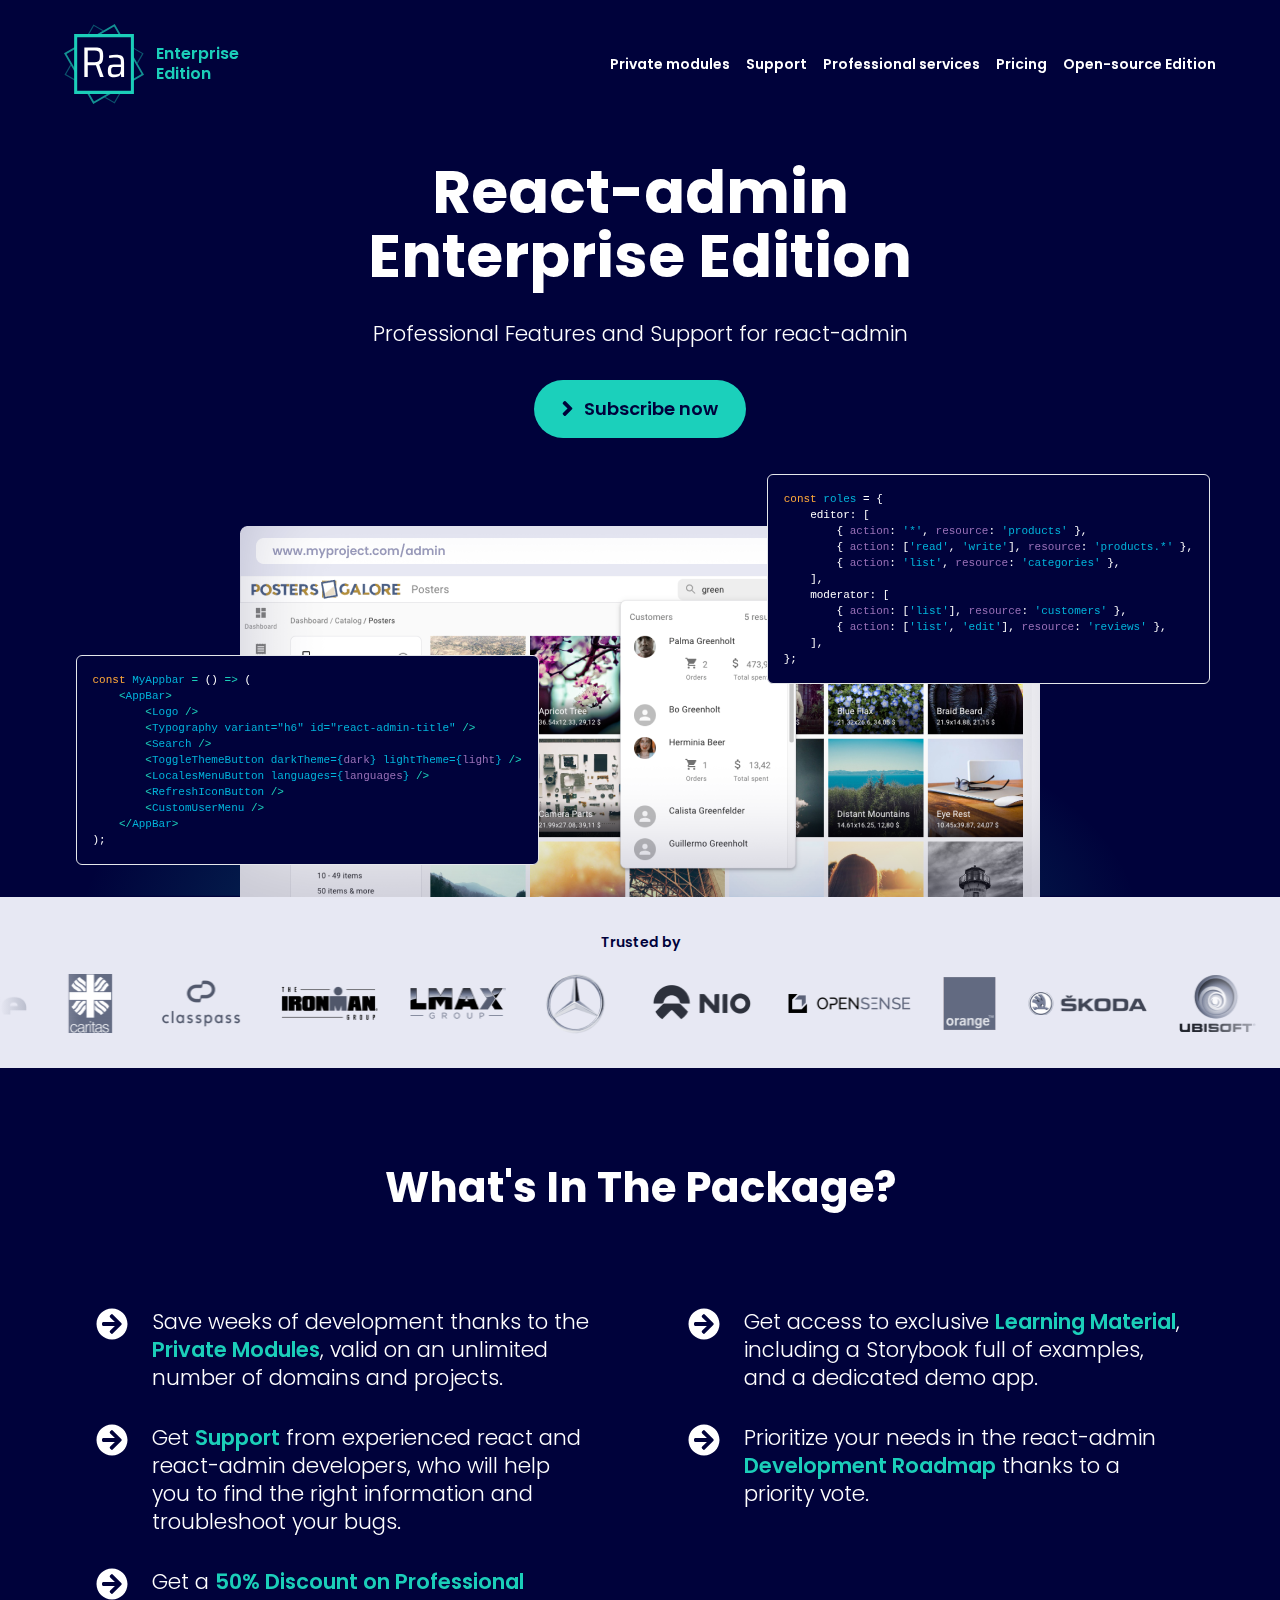
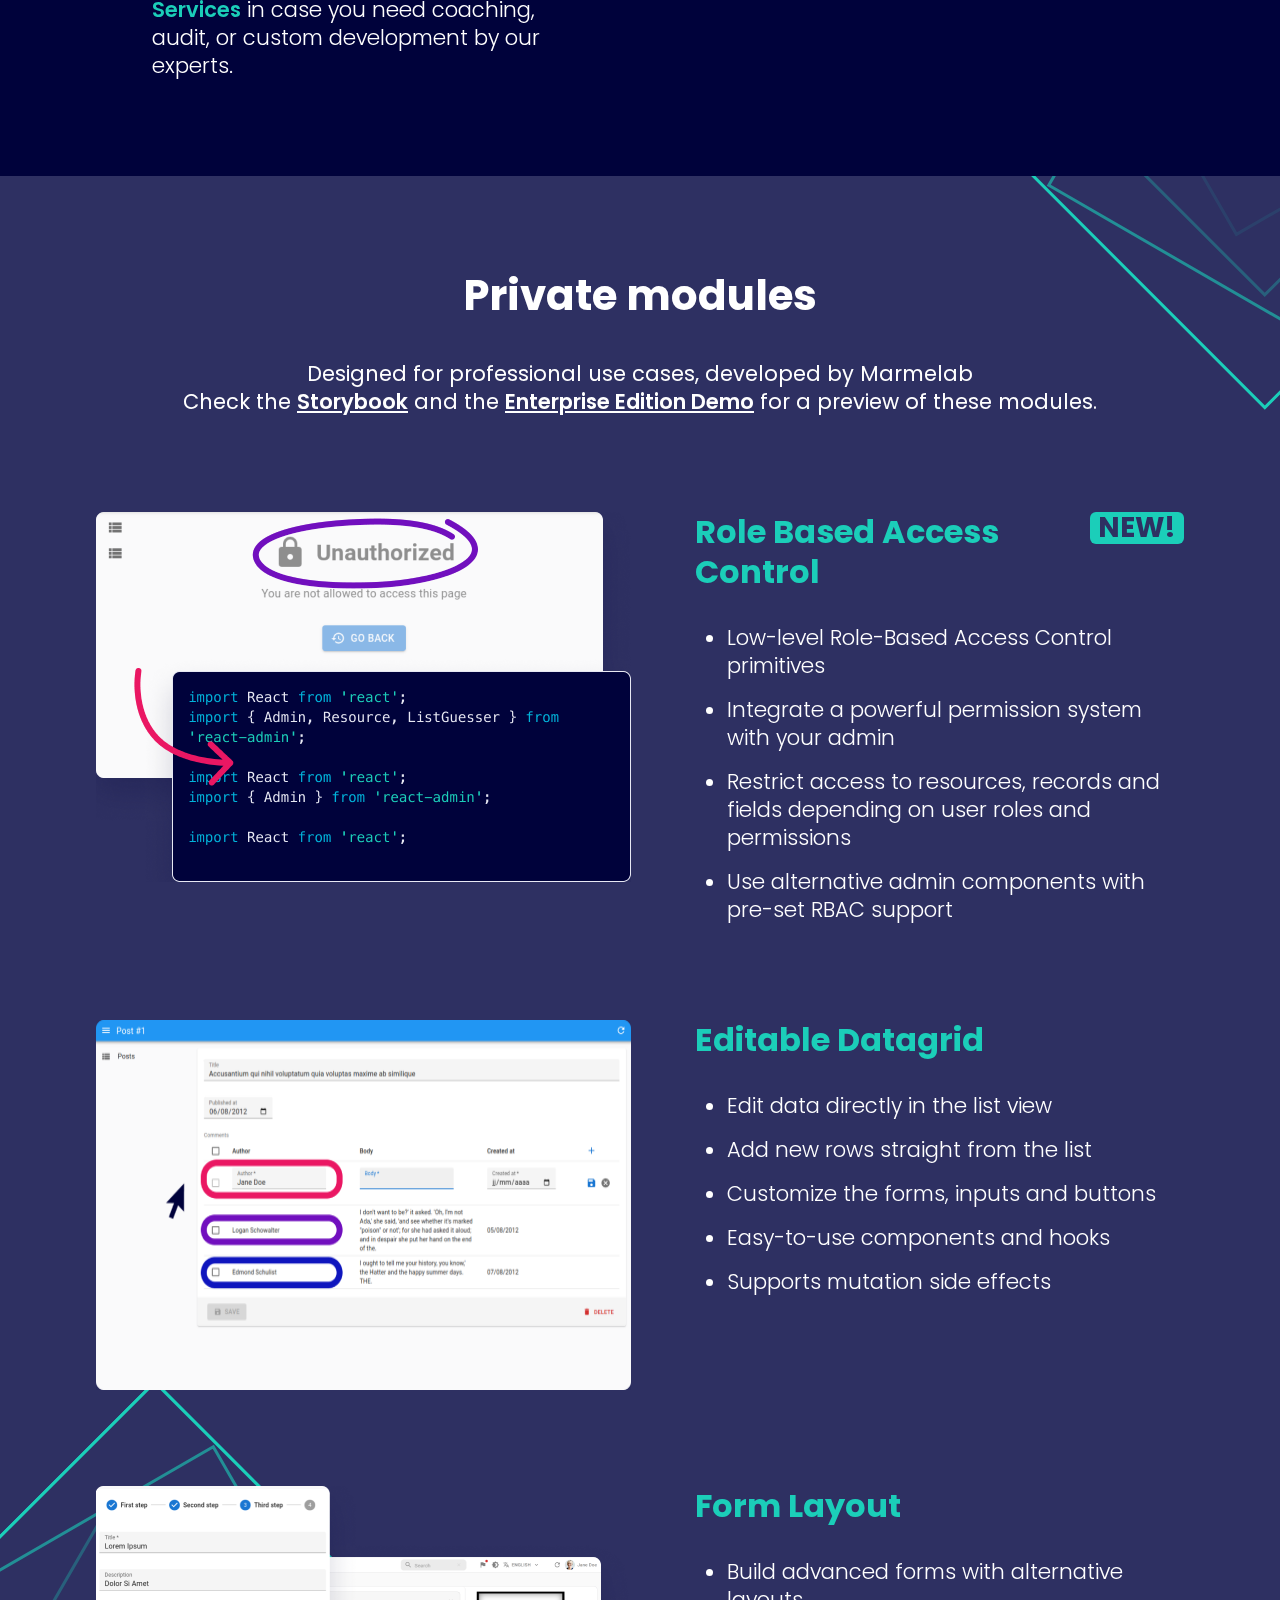
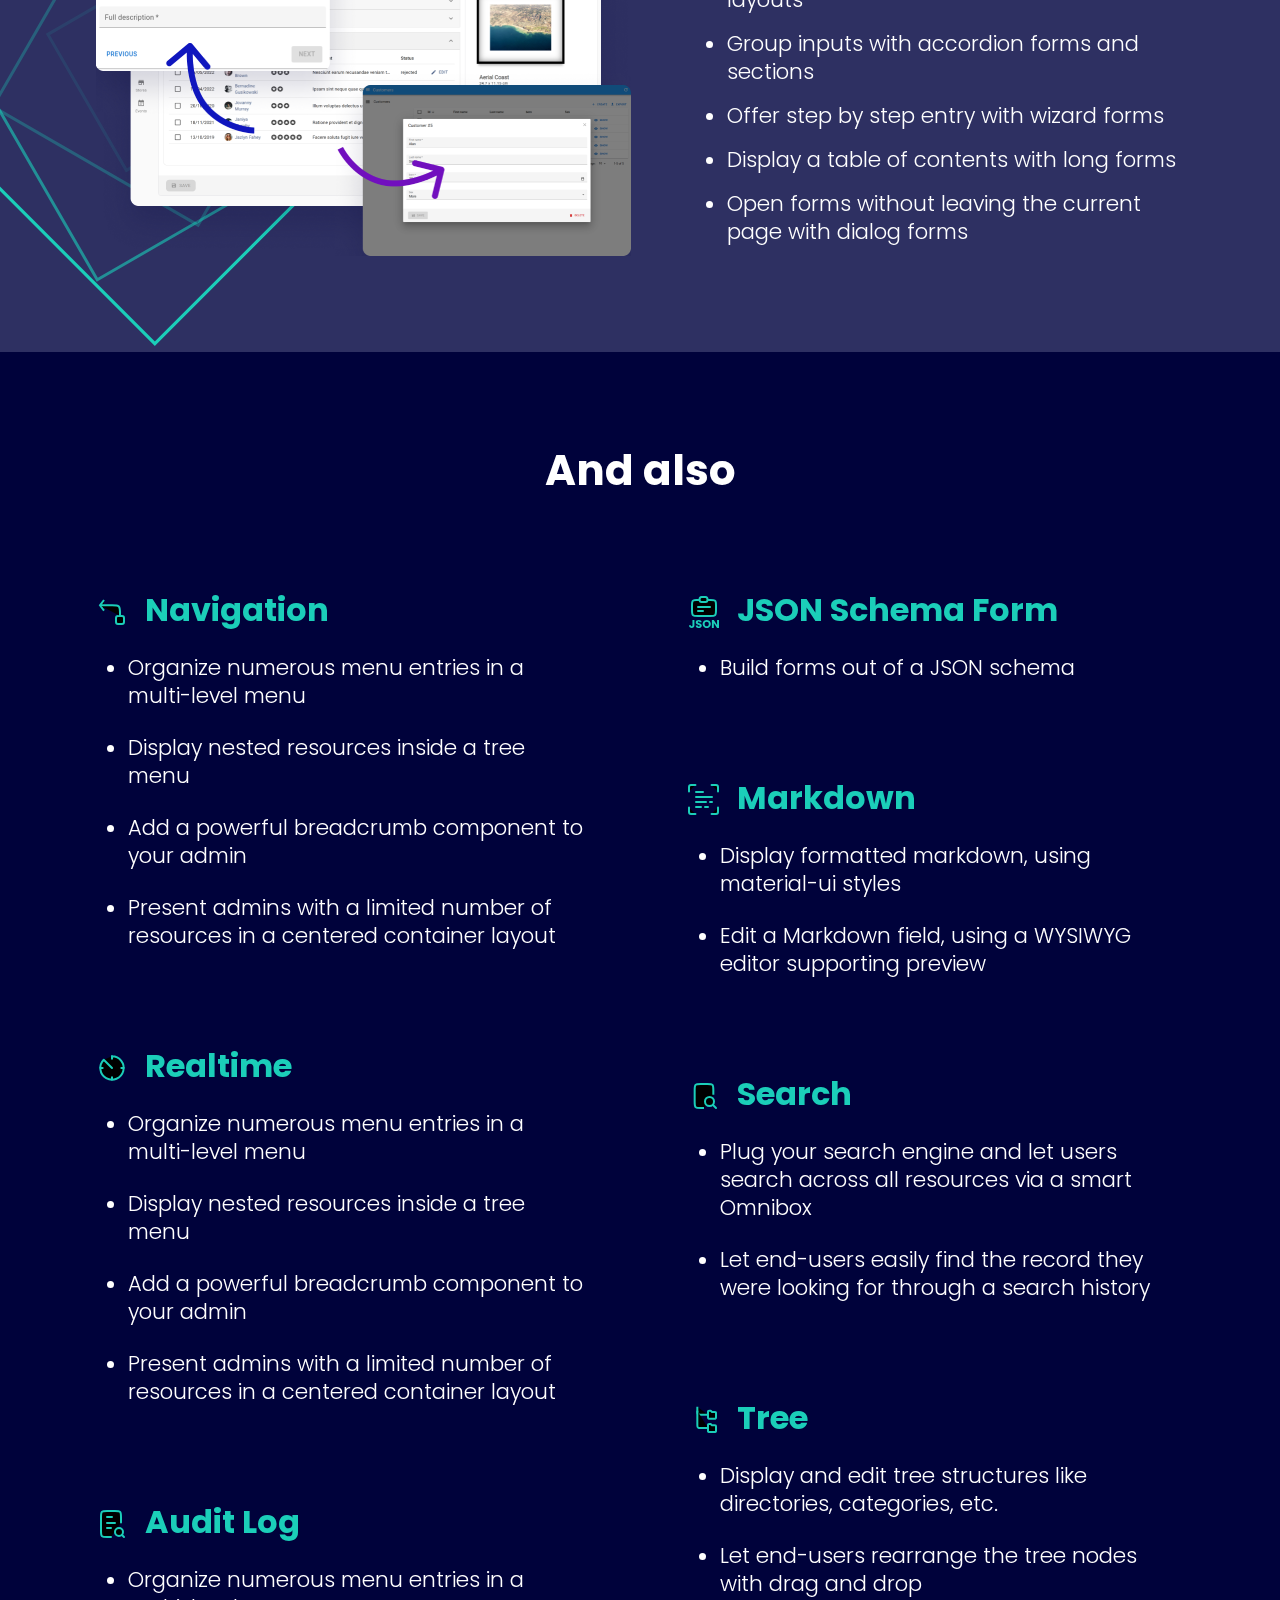
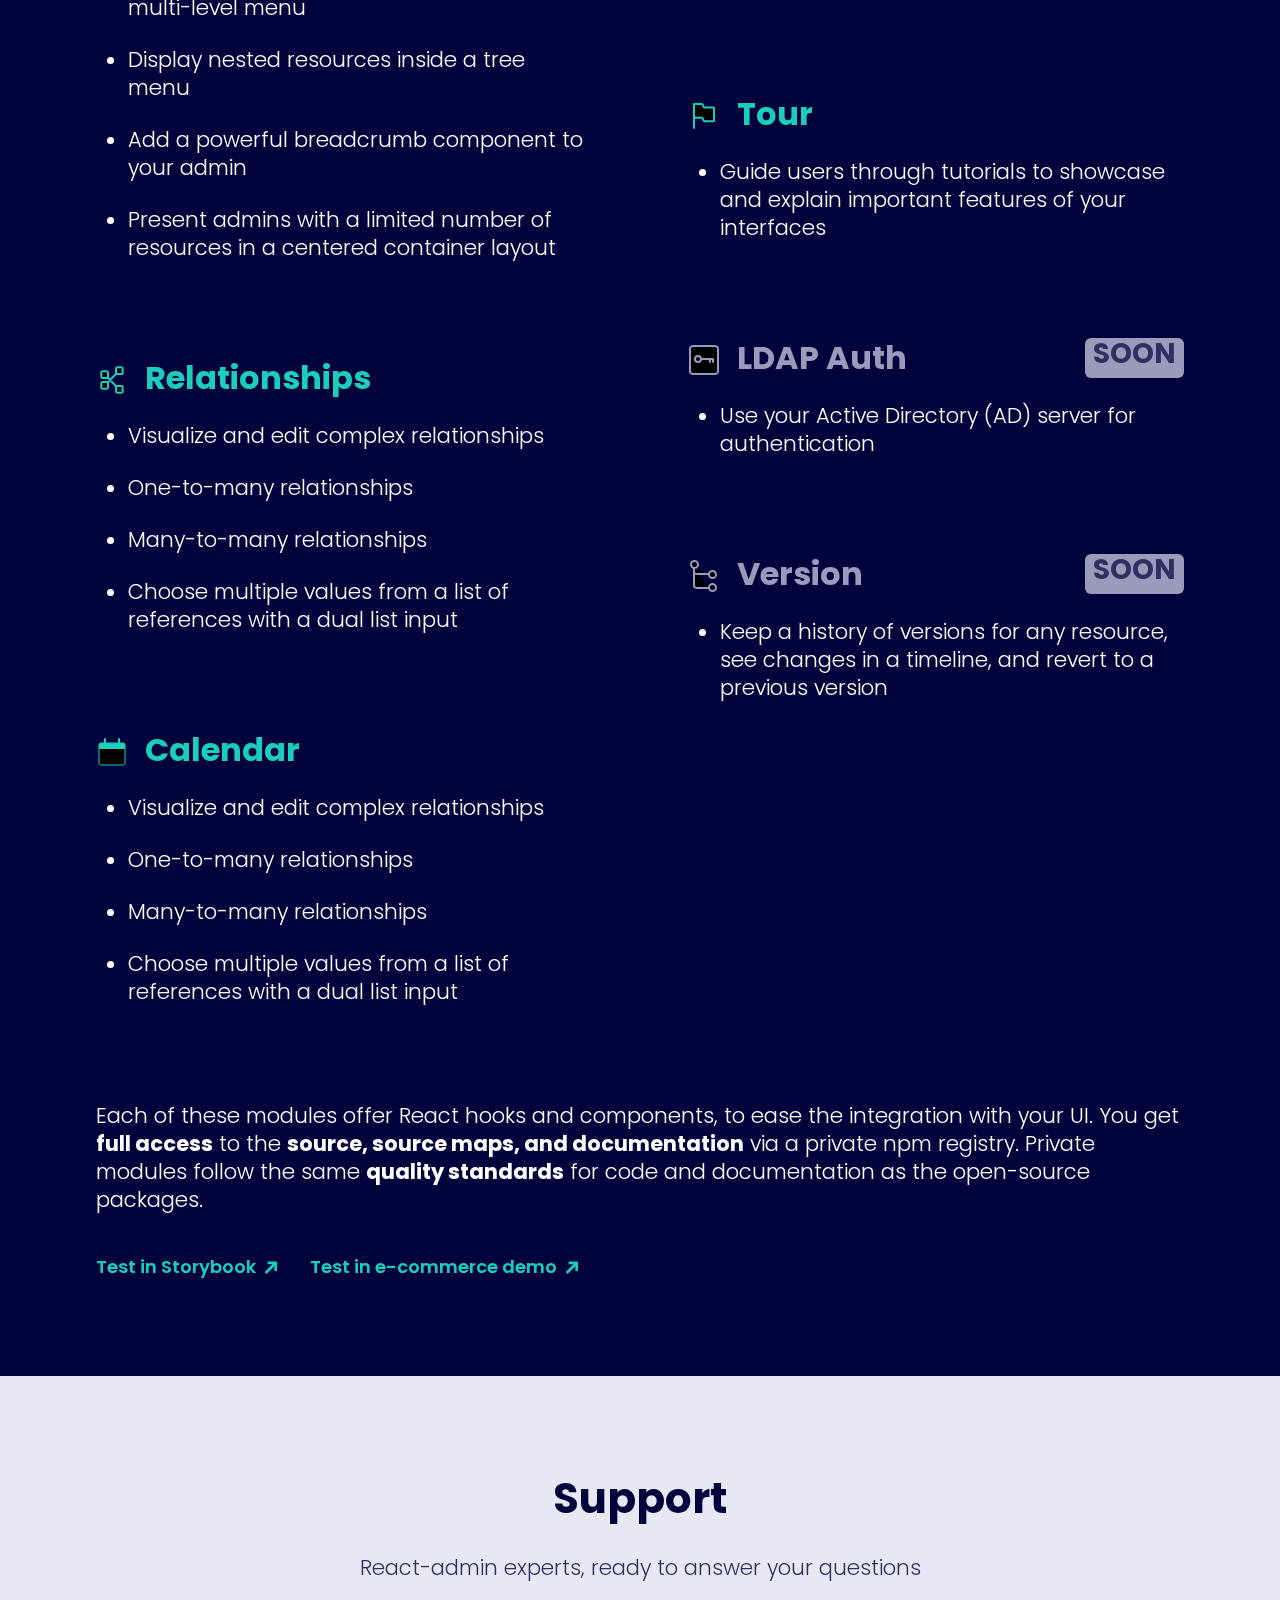
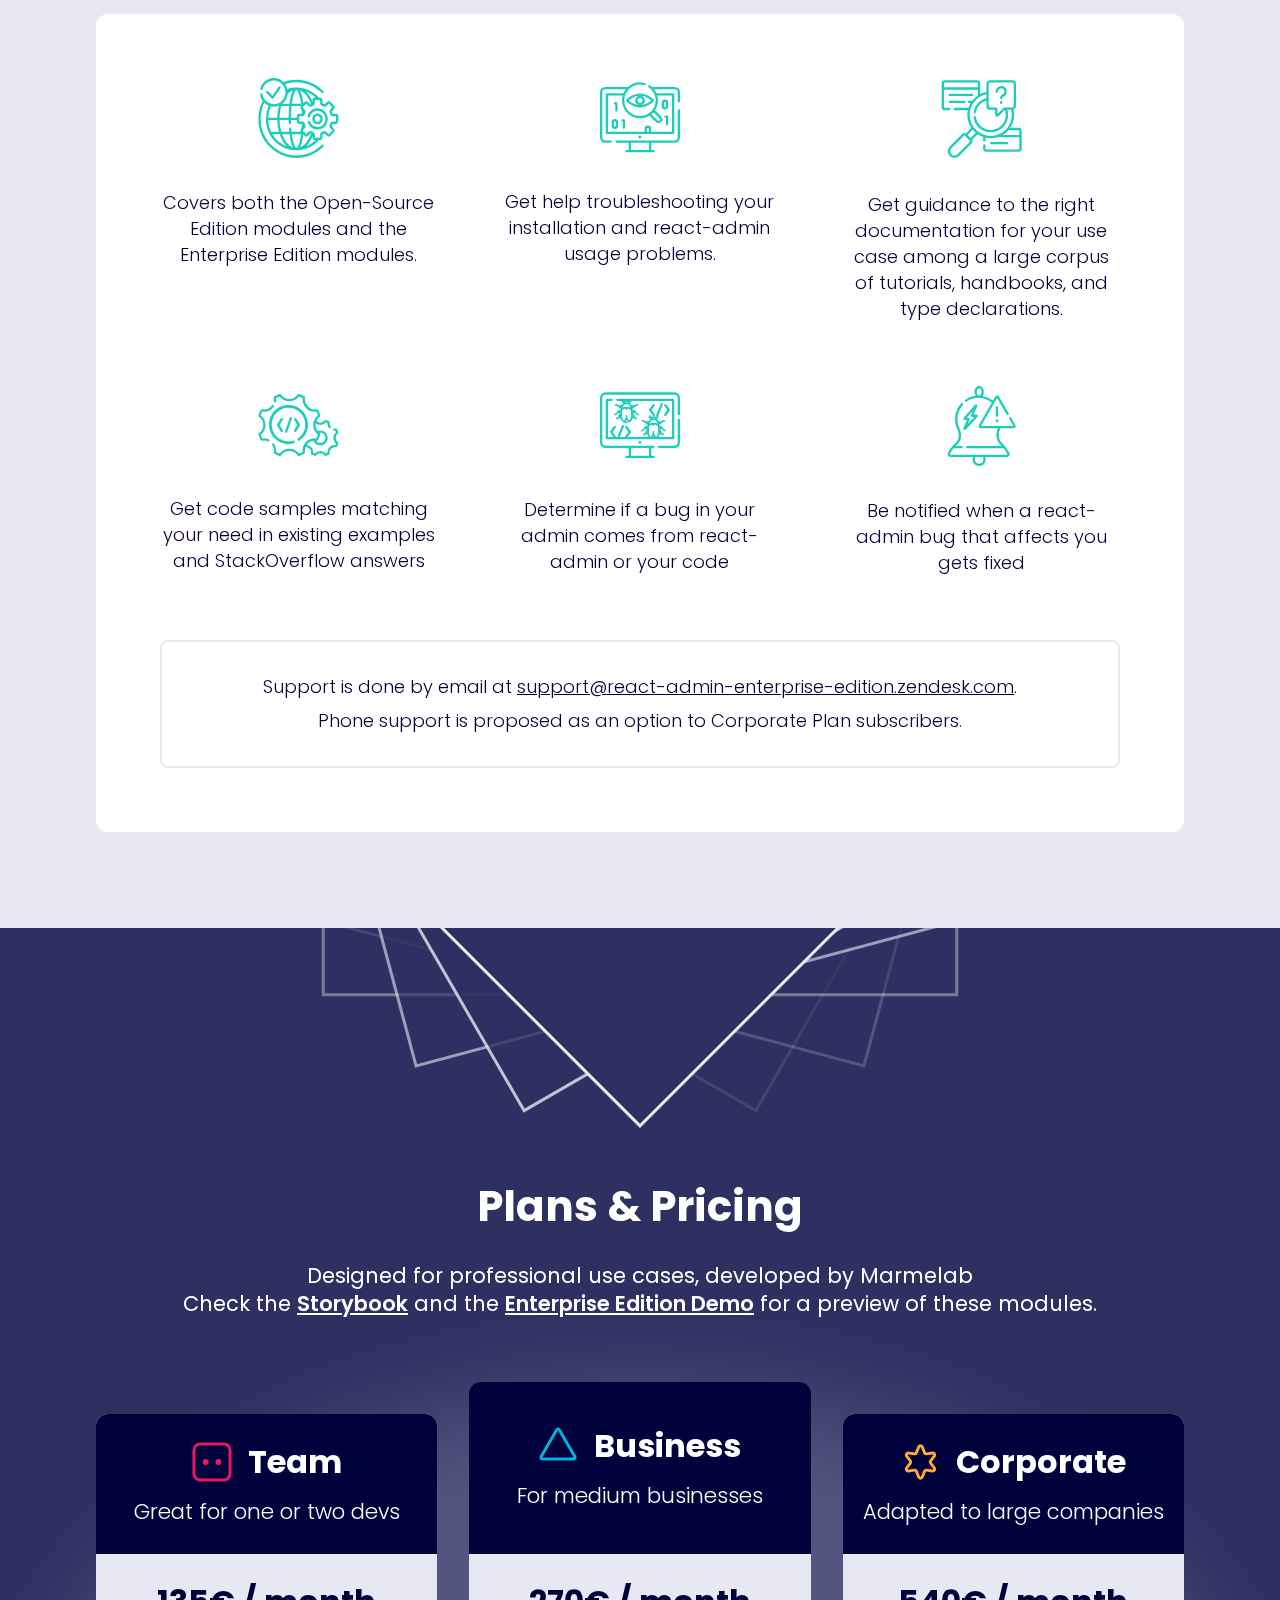
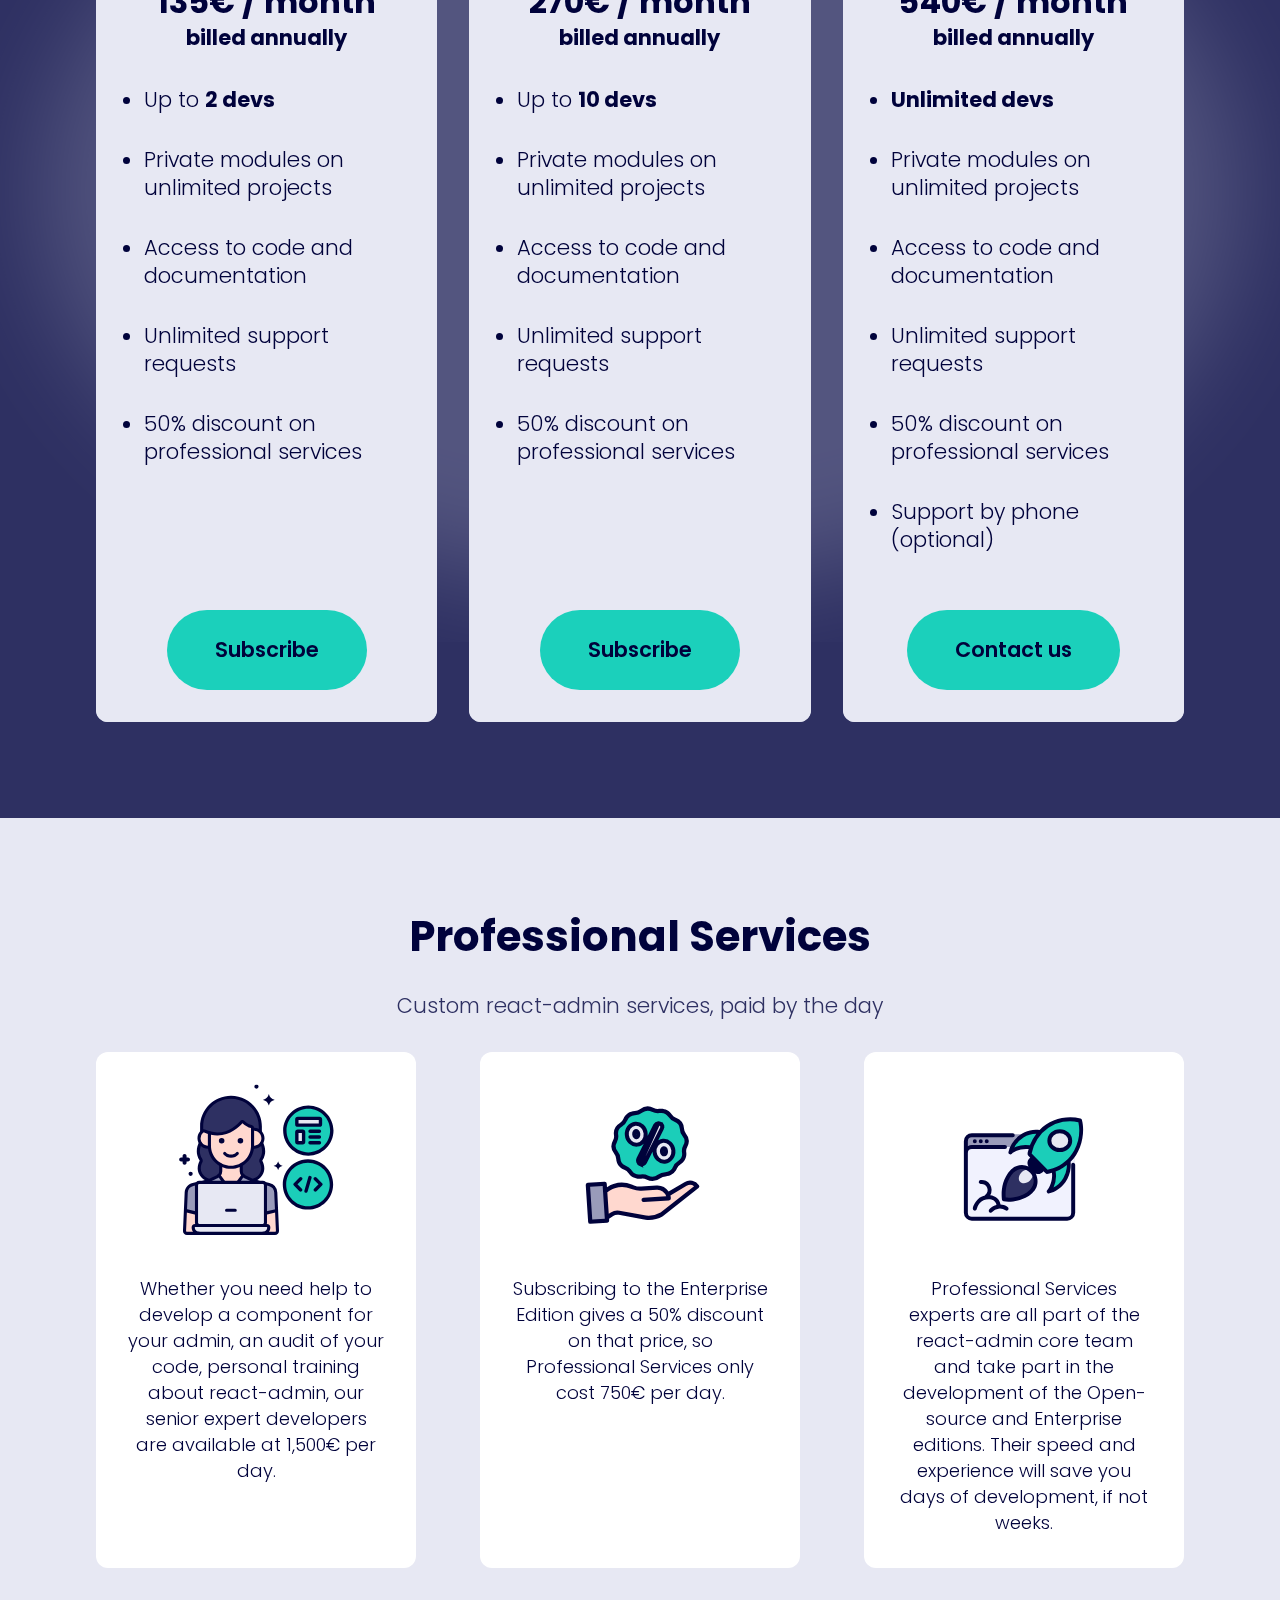
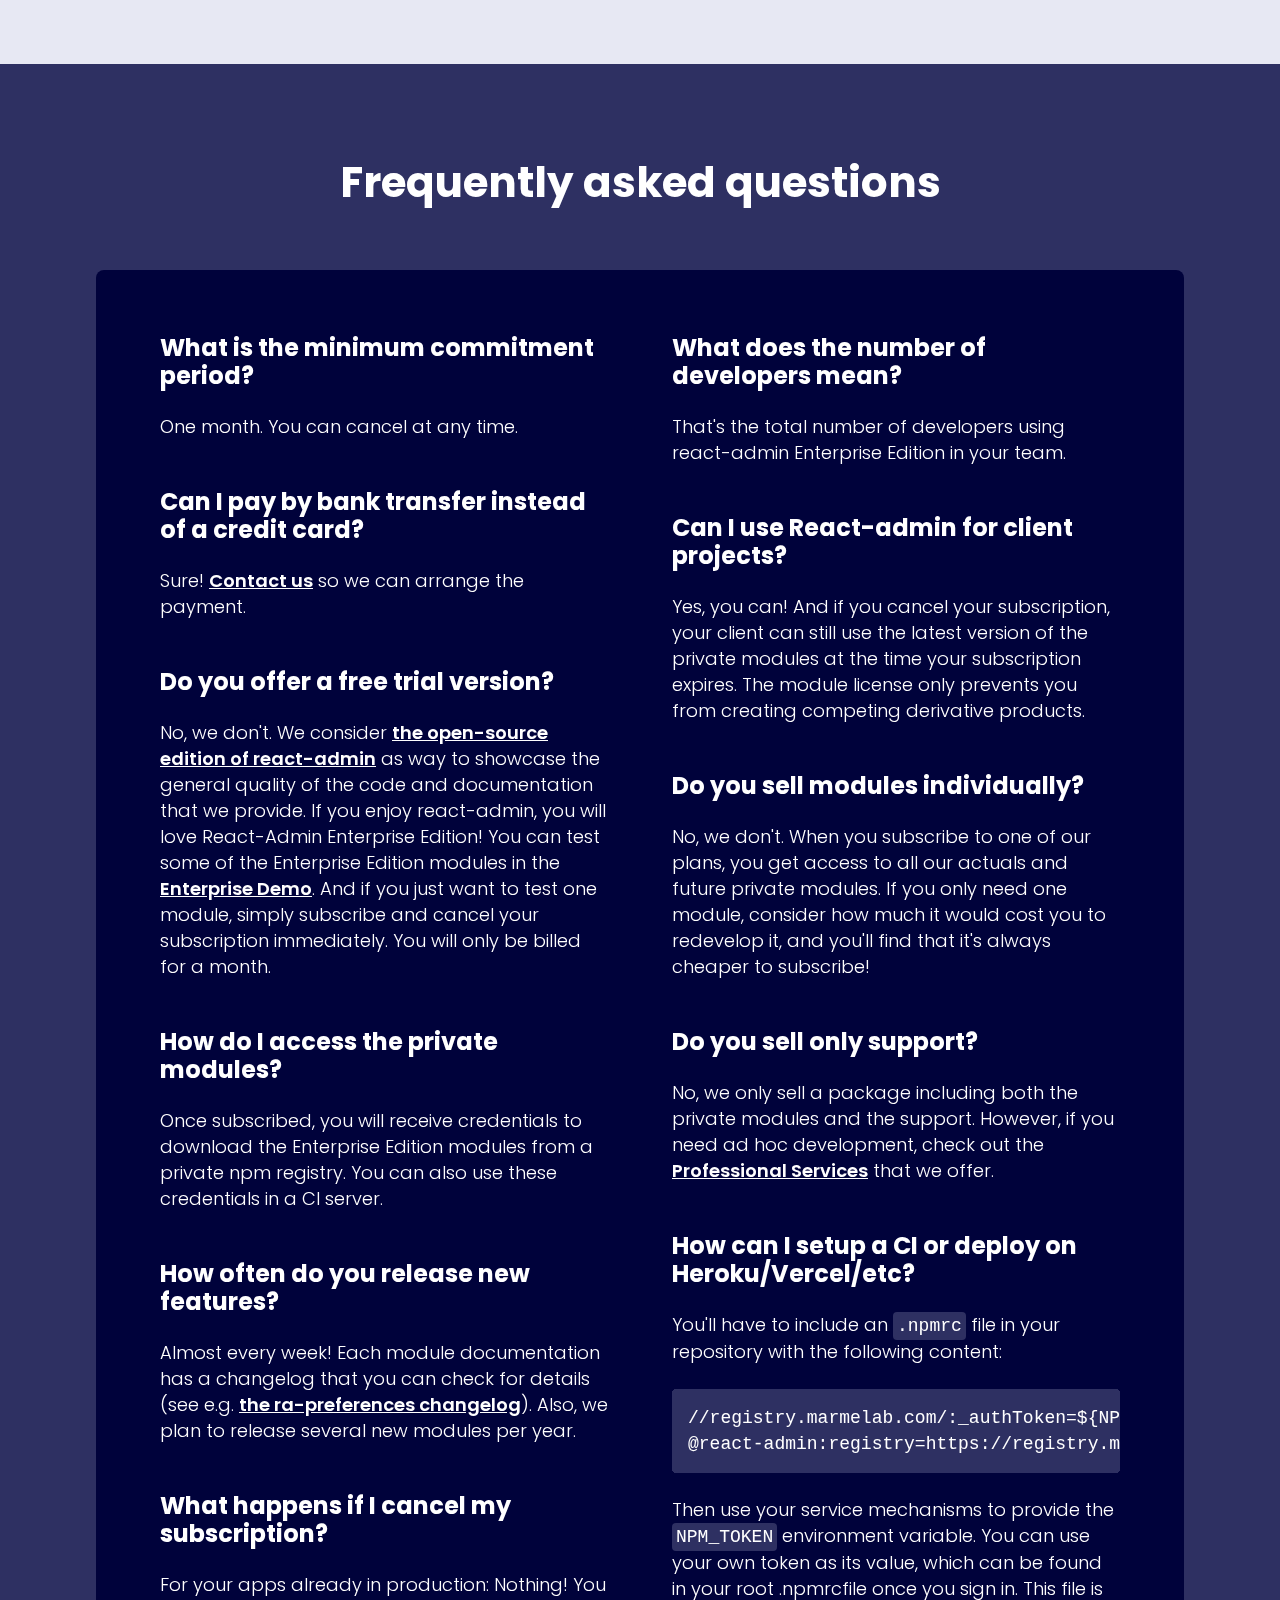
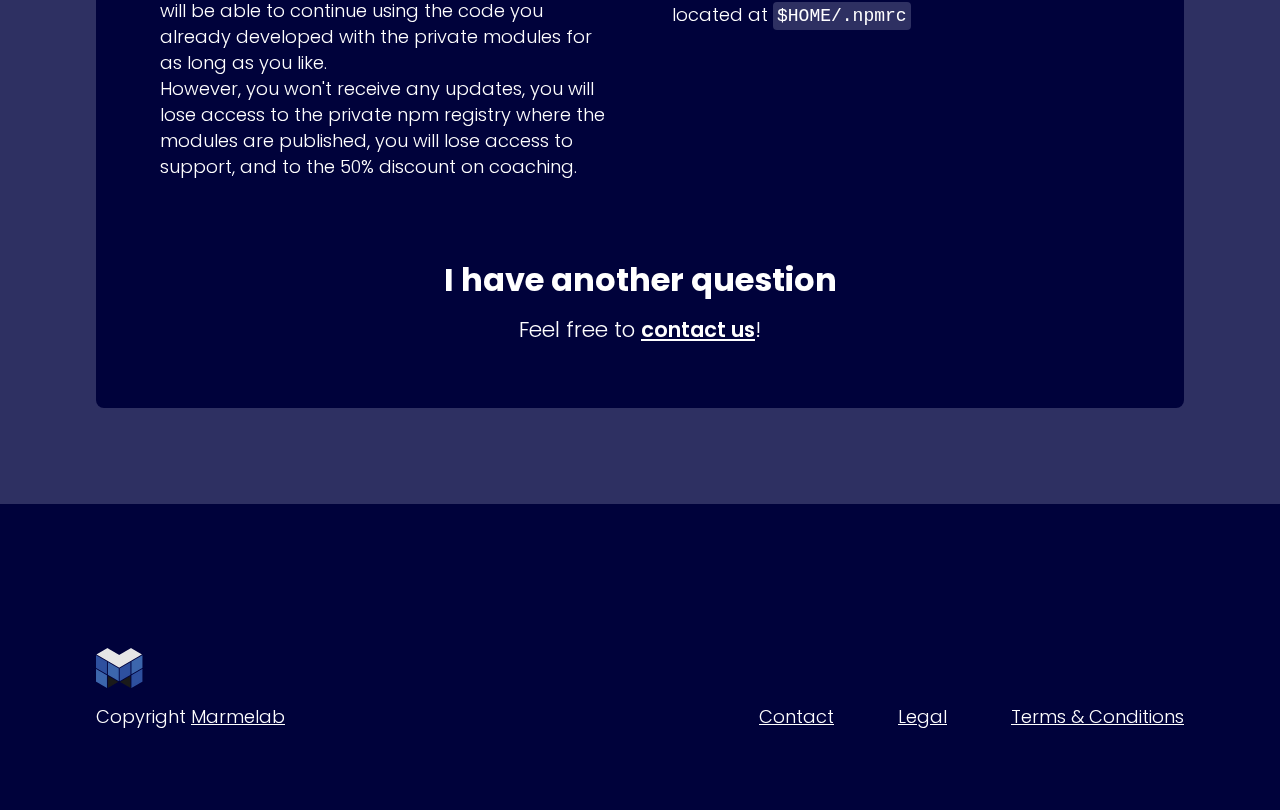
<file: enterprise.html>
<!DOCTYPE html>
<html lang="en" class="prose md:prose-md lg:prose-xl scroll-smooth">
  <head>
    <meta charset="UTF-8" />

    <meta name="viewport" content="width=device-width, initial-scale=1.0" />
    <title>React-admin Enterprise Edition</title>

    
    
    <script type="module" crossorigin src="./assets/enterprise-8a6d26ce.js"></script>
    <link rel="modulepreload" crossorigin href="./assets/main-28bdfe1a.js">
    <link rel="stylesheet" href="./assets/main-75697f84.css">
  </head>
  <body class="bg-[#00023b]">
    <nav class="bg-[#00023b] text-white">
      <div
        class="mx-auto max-w-screen-xl px-4 py-2 md:px-8 md:py-5 lg:px-16 lg:py-8"
      >
        <div class="flex h-16 justify-between">
          <div class="flex">
            <div class="flex flex-shrink-0 items-center gap-1 lg:gap-3">
              <img src="./ra-ee.svg" class="h-12 w-auto md:h-16 lg:h-20" />
              <span
                class="text-[14px] font-semibold leading-[18px] text-[#1bceb9] lg:text-[16px] lg:leading-[20px]"
                >Enterprise<br />Edition</span
              >
            </div>
          </div>
          <div
            class="hidden gap-4 text-[12px] font-semibold leading-[18px] md:flex lg:text-[14px] lg:leading-[21px]"
          >
            <a
              href="#private-modules"
              class="inline-flex items-center hover:underline"
              >Private modules</a
            >
            <a href="#support" class="inline-flex items-center hover:underline"
              >Support</a
            >
            <a
              href="#professional-services"
              class="inline-flex items-center hover:underline"
              >Professional services</a
            >
            <a href="#pricing" class="inline-flex items-center hover:underline"
              >Pricing</a
            >
            <a href="./" class="inline-flex items-center hover:underline"
              >Open-source Edition</a
            >
          </div>

          <div class="-mr-2 flex items-center md:hidden">
            <button
              class="inline-flex items-center justify-center rounded-md p-2 hover:bg-white hover:text-[#1bceb9] focus:outline-none focus:ring-2 focus:ring-inset focus:ring-[#1bceb9]"
              aria-controls="mobile-menu"
              aria-expanded="false"
            >
              <span class="sr-only">Open main menu</span>
              <svg
                class="block h-6 w-6"
                fill="none"
                viewBox="0 0 24 24"
                stroke-width="1.5"
                stroke="currentColor"
                aria-hidden="true"
              >
                <path
                  stroke-linecap="round"
                  stroke-linejoin="round"
                  d="M3.75 6.75h16.5M3.75 12h16.5m-16.5 5.25h16.5"
                />
              </svg>
              <svg
                class="hidden h-6 w-6"
                fill="none"
                viewBox="0 0 24 24"
                stroke-width="1.5"
                stroke="currentColor"
                aria-hidden="true"
              >
                <path
                  stroke-linecap="round"
                  stroke-linejoin="round"
                  d="M6 18L18 6M6 6l12 12"
                />
              </svg>
            </button>
          </div>
        </div>
      </div>
      <div class="hidden md:hidden" id="mobile-menu">
        <div
          class="_space-y-2 _pt-2 _pb-3 text-[14px] font-semibold leading-[21px]"
        >
          <a href="#private-modules" class="block px-4 py-2 hover:underline"
            >Private modules</a
          >
          <a href="#support" class="block px-4 py-2 hover:underline">Support</a>
          <a
            href="#professional-services"
            class="block px-4 py-2 hover:underline"
            >Professional services</a
          >
          <a href="#pricing" class="block px-4 py-2 hover:underline">Pricing</a>
          <a href="./" class="block px-4 py-2 hover:underline"
            >Open-source Edition</a
          >
        </div>
      </div>
    </nav>

    <section
      class="relative overflow-hidden bg-[#00023b] bg-bottom bg-no-repeat text-white max-lg:bg-[length:2484px_440px] max-md:bg-[length:2145px_380px]"
    >
      <svg
        id="hero-bg"
        fill="none"
        class="absolute bottom-20 left-0 right-0 z-0 [--base-scale:1.5] [--min-scale:0.5] sm:bottom-0 sm:[--base-scale:0.9] sm:[--min-scale:0.5] md:[--base-scale:0.8] md:[--min-scale:0.5] lg:[--base-scale:0.55] lg:[--min-scale:0.3]"
        viewBox="0 251.873 500 248.128"
        xmlns="http://www.w3.org/2000/svg"
      >
        <path
          fill-rule="evenodd"
          clip-rule="evenodd"
          d="M 432.36 499.115 L 465.733 375.937 L 125.445 285.763 L 67.639 499.116"
          fill="#00023B"
        />
        <path
          fill-rule="evenodd"
          clip-rule="evenodd"
          d="M 433.223 499.344 C 433.093 499.816 432.606 500.095 432.128 499.97 C 431.651 499.843 431.366 499.358 431.496 498.887 L 464.638 376.562 L 126.078 286.845 L 68.504 499.345 C 68.375 499.816 67.886 500.096 67.41 499.971 C 66.933 499.844 66.65 499.359 66.777 498.888 L 124.583 285.535 C 124.71 285.064 125.201 284.784 125.677 284.91 L 465.965 375.084 C 466.438 375.21 466.723 375.695 466.598 376.166 L 433.223 499.344 Z"
          fill="#1BCEB9"
          fill-opacity="0.2"
        />
        <path
          fill-rule="evenodd"
          clip-rule="evenodd"
          d="M 453.396 499.115 L 490.621 435.353 L 185.527 261.151 L 46.605 499.115"
          fill="#00023B"
        />
        <path
          fill-rule="evenodd"
          clip-rule="evenodd"
          d="M 454.168 499.558 C 453.922 499.979 453.372 500.125 452.948 499.881 C 452.518 499.637 452.374 499.096 452.62 498.674 L 489.4 435.677 C 472.542 426.051 185.853 262.36 185.853 262.36 L 47.377 499.558 C 47.131 499.98 46.584 500.125 46.157 499.881 C 45.73 499.638 45.584 499.097 45.83 498.674 L 184.752 260.71 C 184.999 260.288 185.545 260.143 185.972 260.387 L 491.064 434.589 C 491.494 434.833 491.638 435.373 491.393 435.795 L 454.168 499.558 Z"
          fill="#1BCEB9"
          fill-opacity="0.3"
        />
        <path
          fill-rule="evenodd"
          clip-rule="evenodd"
          d="M 499.108 499.115 L 249.999 252.757 L 0.891 499.115"
          fill="#00023B"
        />
        <path
          fill-rule="evenodd"
          clip-rule="evenodd"
          d="M 499.739 498.49 C 500.087 498.836 500.087 499.395 499.739 499.741 C 499.393 500.085 498.823 500.085 498.476 499.741 L 250.001 254.007 L 1.525 499.741 C 1.177 500.085 0.61 500.085 0.262 499.741 C -0.087 499.395 -0.087 498.836 0.262 498.49 L 249.369 252.132 C 249.718 251.787 250.284 251.787 250.633 252.132 L 499.739 498.49 Z"
          fill="#1BCEB9"
          fill-opacity="0.4"
        />
        <path
          fill-rule="evenodd"
          clip-rule="evenodd"
          d="M 453.396 499.115 L 314.472 261.151 L 9.38 435.353 L 46.604 499.115"
          fill="#00023B"
        />
        <path
          fill-rule="evenodd"
          clip-rule="evenodd"
          d="M 454.168 498.674 C 454.415 499.096 454.27 499.637 453.841 499.881 C 453.415 500.125 452.865 499.979 452.62 499.558 L 314.147 262.359 L 10.601 435.676 L 47.378 498.673 C 47.624 499.096 47.479 499.636 47.051 499.88 C 46.624 500.124 46.077 499.979 45.831 499.557 L 8.607 435.795 C 8.36 435.372 8.507 434.831 8.934 434.588 L 314.026 260.386 C 314.454 260.142 315 260.286 315.247 260.71 L 454.168 498.673 L 454.168 498.674 Z"
          fill="#1BCEB9"
          fill-opacity="0.5"
        />
        <path
          fill-rule="evenodd"
          clip-rule="evenodd"
          d="M 432.36 499.115 L 374.554 285.762 L 34.267 375.936 L 67.64 499.114"
          fill="#00023B"
        />
        <path
          fill-rule="evenodd"
          clip-rule="evenodd"
          d="M 433.223 498.888 C 433.349 499.358 433.069 499.843 432.592 499.97 C 432.113 500.095 431.622 499.816 431.496 499.344 L 373.921 286.845 L 35.361 376.561 L 68.504 498.887 C 68.631 499.357 68.349 499.842 67.872 499.969 C 67.396 500.095 66.906 499.815 66.778 499.344 L 33.404 376.165 C 33.276 375.694 33.559 375.209 34.036 375.082 L 374.323 284.91 C 374.799 284.784 375.289 285.063 375.417 285.534 L 433.223 498.887 L 433.223 498.888 Z"
          fill="#1BCEB9"
          fill-opacity="0.7"
        />
      </svg>
      <svg
        class="absolute bottom-0 left-0 right-0 z-0"
        viewBox="0 0 2937 520"
        fill="none"
        xmlns="http://www.w3.org/2000/svg"
      >
        <path
          fill-rule="evenodd"
          clip-rule="evenodd"
          d="M0 518.207C140.949 233.788 745.099 19.7241 1468.1 19.7241C2191.11 19.7241 2795.25 233.788 2936.21 518.207"
          fill="url(#paint0_radial_474_1235)"
        />
        <defs>
          <radialGradient
            id="paint0_radial_474_1235"
            cx="0"
            cy="0"
            r="1"
            gradientUnits="userSpaceOnUse"
            gradientTransform="translate(1398.83 591.493) rotate(-0.163042) scale(1217.82 571.765)"
          >
            <stop stop-color="#1BCEB9" stop-opacity="0.4" />
            <stop offset="1" stop-color="#1BCEB9" stop-opacity="0" />
          </radialGradient>
        </defs>
      </svg>
      <div class="relative mx-auto max-w-screen-xl px-4 pt-8 md:px-16">
        <div class="text-center">
          <h1
            class="px-4 text-[36px] font-bold leading-[42px] md:px-0 md:text-[48px] md:leading-[54px] lg:text-[60px] lg:leading-[64px]"
          >
            React-admin<br />
            Enterprise Edition
          </h1>
          <h2
            class="mt-4 px-8 text-[18px] font-light leading-[26px] md:mt-8 md:px-8 lg:px-44 lg:text-[21px] lg:leading-[28px] xl:px-64"
          >
            Professional Features and Support for react-admin
          </h2>
          <div class="pt-4 md:pt-8">
            <a
              class="inline-block rounded-full bg-[hsl(173,77%,46%)] px-5 py-4 text-[18px] font-semibold leading-[26px] text-[#00023b] transition-all hover:bg-[hsl(173,77%,60%)] md:px-7"
              href="https://react-admin.lemonsqueezy.com/"
            >
              <svg
                aria-hidden="true"
                class="-mr-0.5 inline-block h-5 w-5"
                fill="currentColor"
              >
                <path
                  d="M10.014 9.297 3.64 15.672a1.12 1.12 0 0 1-1.589 0l-1.06-1.06a1.12 1.12 0 0 1 0-1.588l4.52-4.52L.99 3.987a1.12 1.12 0 0 1 0-1.59l1.055-1.068a1.12 1.12 0 0 1 1.59 0l6.374 6.375c.446.44.446 1.153.005 1.594Z"
                />
              </svg>
              Subscribe now</a
            >
          </div>
        </div>
        <div
          class="relative mt-12 flex justify-center text-white max-md:mx-auto max-md:flex max-md:max-w-sm max-md:flex-col md:relative md:mt-20 lg:mt-14"
        >
          <pre
            class="top-[44%] left-[-4%] hidden overflow-x-auto rounded-md border bg-[#00023b] p-2 text-[9px] font-normal leading-[11px] text-[#00b3da] md:absolute md:block lg:left-[1%] lg:top-[40%] lg:p-4 lg:text-[11px] lg:leading-[16px] xl:left-[7%] xl:top-[40%]"
          ><code
						><span class="text-[#ffa939]">const</span> MyAppbar <span class="text-[#1bceb9]">=</span> <span class="text-white">()</span> <span class="text-[#1bceb9]">=&gt;</span> <span class="text-white">(</span>
	<span class="text-[#1bceb9]">&lt;</span>AppBar<span class="text-[#1bceb9]">&gt;</span>
		<span class="text-[#1bceb9]">&lt;</span>Logo <span class="text-[#1bceb9]">/&gt;</span>
		<span class="text-[#1bceb9]">&lt;</span>Typography variant="h6" id="react-admin-title" <span class="text-[#1bceb9]">/&gt;</span>
		<span class="text-[#1bceb9]">&lt;</span>Search <span class="text-[#1bceb9]">/&gt;</span>
		<span class="text-[#1bceb9]">&lt;</span>ToggleThemeButton darkTheme={<span class="text-[#9870b7]">dark</span>} lightTheme={<span class="text-[#9870b7]">light</span>} <span class="text-[#1bceb9]">/&gt;</span>
		<span class="text-[#1bceb9]">&lt;</span>LocalesMenuButton languages={<span class="text-[#9870b7]">languages</span>} <span class="text-[#1bceb9]">/&gt;</span>
		<span class="text-[#1bceb9]">&lt;</span>RefreshIconButton <span class="text-[#1bceb9]">/&gt;</span>
		<span class="text-[#1bceb9]">&lt;</span>CustomUserMenu <span class="text-[#1bceb9]">/&gt;</span>
	<span class="text-[#1bceb9]">&lt;/</span>AppBar<span class="text-[#1bceb9]">&gt;</span>
<span class="text-white">);</span></code
					></pre>
          <pre
            class="top-[-50%] left-[0%] overflow-x-auto rounded-md border bg-[#00023b] p-2 pr-8 text-[9px] font-normal leading-[11px] md:absolute md:top-[2%] md:left-[59%] lg:left-[61%] lg:top-[-5%] lg:p-4 lg:text-[11px] lg:leading-[16px] xl:left-[59%] xl:top-[-5%]"
          ><code
							><span class="text-[#ffa939]">const</span> <span class="text-[#00b3da]">roles</span> = {
	editor: [
		{ <span class="text-[#9870b7]">action</span>: <span class="text-[#00b3da]">'*'</span>, <span class="text-[#9870b7]">resource</span>: <span class="text-[#00b3da]">'products'</span> },
		{ <span class="text-[#9870b7]">action</span>: [<span class="text-[#00b3da]">'read'</span>, <span class="text-[#00b3da]">'write'</span>], <span class="text-[#9870b7]">resource</span>: <span class="text-[#00b3da]">'products.*'</span> },
		{ <span class="text-[#9870b7]">action</span>: <span class="text-[#00b3da]">'list'</span>, <span class="text-[#9870b7]">resource</span>: <span class="text-[#00b3da]">'categories'</span> },
	],
	moderator: [
		{ <span class="text-[#9870b7]">action</span>: [<span class="text-[#00b3da]">'list'</span>], <span class="text-[#9870b7]">resource</span>: <span class="text-[#00b3da]">'customers'</span> },
		{ <span class="text-[#9870b7]">action</span>: [<span class="text-[#00b3da]">'list'</span>, <span class="text-[#00b3da]">'edit'</span>], <span class="text-[#9870b7]">resource</span>: <span class="text-[#00b3da]">'reviews'</span> },
	],    
};</code
						></pre>
          <img
            src="./screen_ee.png"
            class="mt-4 md:mt-10 md:h-[302px] md:w-[635px] lg:mt-8 lg:h-[371px] lg:w-[800px]"
          />
        </div>
      </div>
    </section>
    <section class="relative bg-[#e7e8f3] text-[#00023b]">
      <div class="mx-auto max-w-screen-xl pt-2 md:pt-4 lg:pt-8">
        <h1
          class="pb-4 text-center text-[12px] font-semibold leading-[26px] md:text-[14px]"
        >
          Trusted by
        </h1>
        <div class="relative">
          <div
            class="lg:w-30 absolute inset-y-0 left-0 z-10 w-10 bg-gradient-to-r from-[#e7e8f3] to-transparent md:w-20"
          ></div>
          <div
            class="lg:w-30 absolute inset-y-0 right-0 z-10 w-10 bg-gradient-to-l from-[#e7e8f3] to-transparent md:w-20"
          ></div>
          <div class="overflow-x-auto whitespace-nowrap pb-4 md:pb-8">
            <ul class="flex flex-nowrap items-center justify-center gap-8">
              <li class="flex-shrink-0">
                <img
                  src="./brands/arte.png"
                  alt="Arte"
                  class="h-[15px] w-[61px] lg:h-[22px] lg:w-[90px]"
                />
              </li>
              <li class="flex-shrink-0">
                <img
                  src="./brands/caritas.png"
                  alt="Caritas"
                  class="h-[40px] w-[42px] lg:h-[59px] lg:w-[62px]"
                />
              </li>
              <li class="flex-shrink-0">
                <img
                  src="./brands/classpass.png"
                  alt="ClassPass"
                  class="h-[36px] w-[66px] lg:h-[53px] lg:w-[96px]"
                />
              </li>
              <li class="flex-shrink-0">
                <img
                  src="./brands/ironman.png"
                  alt="Ironman"
                  class="h-[31px] w-[67px] lg:h-[45px] lg:w-[97px]"
                />
              </li>
              <li class="flex-shrink-0">
                <img
                  src="./brands/lmax-group.png"
                  alt="LMAX Group"
                  class="h-[21px] w-[66px] lg:h-[31px] lg:w-[96px]"
                />
              </li>
              <li class="flex-shrink-0">
                <img
                  src="./brands/mercedes.png"
                  alt="Mercedes"
                  class="h-[45px] w-[52px] lg:h-[65px] lg:w-[75px]"
                />
              </li>
              <li class="flex-shrink-0">
                <img
                  src="./brands/nio.png"
                  alt="Nio"
                  class="h-[31px] w-[76px] lg:h-[45px] lg:w-[111px]"
                />
              </li>
              <li class="flex-shrink-0">
                <img
                  src="./brands/open-sense.png"
                  alt="Open Sense"
                  class="h-[13px] w-[84px] lg:h-[19px] lg:w-[123px]"
                />
              </li>
              <li class="flex-shrink-0">
                <img
                  src="./brands/orange.png"
                  alt="Orange"
                  class="h-[36px] w-[36px] lg:h-[53px] lg:w-[53px]"
                />
              </li>
              <li class="flex-shrink-0">
                <img
                  src="./brands/skoda.png"
                  alt="Skoda"
                  class="h-[16px] w-[82px] lg:h-[23px] lg:w-[119px]"
                />
              </li>
              <li class="flex-shrink-0">
                <img
                  src="./brands/ubisoft.png"
                  alt="Ubisoft"
                  class="h-[39px] w-[53px] lg:h-[57px] lg:w-[77px]"
                />
              </li>
              <li class="flex-shrink-0">
                <img
                  src="./brands/overwolf.png"
                  alt="Overwolf"
                  class="h-[38px] w-[38px] lg:h-[55px] lg:w-[56px]"
                />
              </li>
            </ul>
          </div>
        </div>
      </div>
    </section>
    <section
      class="bg-[#00023b] py-8 px-4 text-white md:py-16 md:px-12 lg:p-24"
    >
      <div class="mx-auto max-w-screen-xl">
        <h1
          class="mb-8 text-center text-[32px] font-bold leading-[38px] md:mb-16 md:text-[36px] md:leading-[44px] lg:mb-24 lg:text-[42px] lg:leading-[48px]"
        >
          What's In The Package?
        </h1>
        <ul
          class="columns-1 gap-16 space-y-8 text-[16px] font-light leading-[22px] md:columns-2 md:text-[18px] md:leading-[26px] lg:gap-24 lg:text-[21px] lg:leading-[28px]"
        >
          <li class="ml-14 break-inside-avoid-column">
            <svg
              aria-hidden="true"
              class="absolute -ml-14 h-8 w-8"
              fill="currentColor"
            >
              <path
                d="M16 .5C24.563.5 31.5 7.438 31.5 16c0 8.563-6.938 15.5-15.5 15.5C7.437 31.5.5 24.562.5 16 .5 7.437 7.438.5 16 .5Zm-1.806 8.975L18.913 14H7.5c-.831 0-1.5.669-1.5 1.5v1c0 .831.669 1.5 1.5 1.5h11.413l-4.72 4.525a1.502 1.502 0 0 0-.024 2.144l.687.681a1.494 1.494 0 0 0 2.119 0l8.294-8.288a1.494 1.494 0 0 0 0-2.118l-8.294-8.3a1.494 1.494 0 0 0-2.119 0l-.687.681a1.51 1.51 0 0 0 .025 2.15Z"
              />
            </svg>
            Save weeks of development thanks to the
            <b class="font-light text-[#1bceb9] md:font-semibold"
              >Private Modules</b
            >, valid on an unlimited number of domains and projects.
          </li>
          <li class="ml-14 break-inside-avoid-column">
            <svg
              aria-hidden="true"
              class="absolute -ml-14 h-8 w-8"
              fill="currentColor"
            >
              <path
                d="M16 .5C24.563.5 31.5 7.438 31.5 16c0 8.563-6.938 15.5-15.5 15.5C7.437 31.5.5 24.562.5 16 .5 7.437 7.438.5 16 .5Zm-1.806 8.975L18.913 14H7.5c-.831 0-1.5.669-1.5 1.5v1c0 .831.669 1.5 1.5 1.5h11.413l-4.72 4.525a1.502 1.502 0 0 0-.024 2.144l.687.681a1.494 1.494 0 0 0 2.119 0l8.294-8.288a1.494 1.494 0 0 0 0-2.118l-8.294-8.3a1.494 1.494 0 0 0-2.119 0l-.687.681a1.51 1.51 0 0 0 .025 2.15Z"
              />
            </svg>
            Get
            <b class="font-light text-[#1bceb9] md:font-semibold">Support</b>
            from experienced react and react-admin developers, who will help you
            to find the right information and troubleshoot your bugs.
          </li>
          <li class="ml-14 break-inside-avoid-column">
            <svg
              aria-hidden="true"
              class="absolute -ml-14 h-8 w-8"
              fill="currentColor"
            >
              <path
                d="M16 .5C24.563.5 31.5 7.438 31.5 16c0 8.563-6.938 15.5-15.5 15.5C7.437 31.5.5 24.562.5 16 .5 7.437 7.438.5 16 .5Zm-1.806 8.975L18.913 14H7.5c-.831 0-1.5.669-1.5 1.5v1c0 .831.669 1.5 1.5 1.5h11.413l-4.72 4.525a1.502 1.502 0 0 0-.024 2.144l.687.681a1.494 1.494 0 0 0 2.119 0l8.294-8.288a1.494 1.494 0 0 0 0-2.118l-8.294-8.3a1.494 1.494 0 0 0-2.119 0l-.687.681a1.51 1.51 0 0 0 .025 2.15Z"
              />
            </svg>
            Get a
            <b class="font-light text-[#1bceb9] md:font-semibold"
              >50% Discount on Professional Services</b
            >
            in case you need coaching, audit, or custom development by our
            experts.
          </li>
          <li class="ml-14 break-inside-avoid-column">
            <svg
              aria-hidden="true"
              class="absolute -ml-14 h-8 w-8"
              fill="currentColor"
            >
              <path
                d="M16 .5C24.563.5 31.5 7.438 31.5 16c0 8.563-6.938 15.5-15.5 15.5C7.437 31.5.5 24.562.5 16 .5 7.437 7.438.5 16 .5Zm-1.806 8.975L18.913 14H7.5c-.831 0-1.5.669-1.5 1.5v1c0 .831.669 1.5 1.5 1.5h11.413l-4.72 4.525a1.502 1.502 0 0 0-.024 2.144l.687.681a1.494 1.494 0 0 0 2.119 0l8.294-8.288a1.494 1.494 0 0 0 0-2.118l-8.294-8.3a1.494 1.494 0 0 0-2.119 0l-.687.681a1.51 1.51 0 0 0 .025 2.15Z"
              />
            </svg>
            Get access to exclusive
            <b class="font-light text-[#1bceb9] md:font-semibold"
              >Learning Material</b
            >, including a Storybook full of examples, and a dedicated demo app.
          </li>
          <li class="ml-14 break-inside-avoid-column">
            <svg
              aria-hidden="true"
              class="absolute -ml-14 h-8 w-8"
              fill="currentColor"
            >
              <path
                d="M16 .5C24.563.5 31.5 7.438 31.5 16c0 8.563-6.938 15.5-15.5 15.5C7.437 31.5.5 24.562.5 16 .5 7.437 7.438.5 16 .5Zm-1.806 8.975L18.913 14H7.5c-.831 0-1.5.669-1.5 1.5v1c0 .831.669 1.5 1.5 1.5h11.413l-4.72 4.525a1.502 1.502 0 0 0-.024 2.144l.687.681a1.494 1.494 0 0 0 2.119 0l8.294-8.288a1.494 1.494 0 0 0 0-2.118l-8.294-8.3a1.494 1.494 0 0 0-2.119 0l-.687.681a1.51 1.51 0 0 0 .025 2.15Z"
              />
            </svg>
            Prioritize your needs in the react-admin
            <b class="font-light text-[#1bceb9] md:font-semibold"
              >Development Roadmap</b
            >
            thanks to a priority vote.<br /><br />
          </li>
        </ul>
      </div>
    </section>

    <section
      id="modules"
      class="top-6 bg-[#2e3062] bg-[url:url('/group_3.svg'),url('/group_2.svg')] bg-[length:440px_440px,440px_440px] bg-[position:bottom_-350px_left_-182px,top_-346px_right_-152px] bg-no-repeat px-4 py-24 text-white md:bg-[length:440px_440px,440px_440px] md:bg-[position:bottom_-180px_left_-202px,top_-286px_right_-206px] md:px-12 md:py-16 lg:bg-[length:566px_566px,566px_566px] lg:bg-[position:bottom_6px_left_-128px,top_-332px_right_-268px] lg:py-24 lg:px-24 xl:bg-[length:566px_566px,566px_566px] xl:bg-[position:bottom_-4px_left_-128px,top_-332px_right_-178px]"
      id="private-modules"
    >
      <div class="mx-auto max-w-screen-xl">
        <h1
          class="mb-8 text-center text-[32px] font-bold leading-[38px] md:text-[36px] md:leading-[44px] lg:mb-10 lg:text-[42px] lg:leading-[48px]"
        >
          Private modules
        </h1>
        <p
          class="mb-12 text-center text-[18px] leading-[26px] md:mb-24 lg:text-[21px] lg:leading-[28px]"
        >
          Designed for professional use cases, developed by Marmelab<br />
          Check the
          <a
            class="font-semibold underline hover:no-underline"
            href="https://storybook.ra-enterprise.marmelab.com/"
            >Storybook</a
          >
          and the
          <a
            class="font-semibold underline hover:no-underline"
            href="https://marmelab.com/ra-enterprise-demo/#/"
            >Enterprise Edition Demo</a
          >
          for a preview of these modules.
        </p>

        <div class="space-y-16 lg:space-y-24 xl:space-y-32">
          <div id="module-1" class="flex flex-col gap-8 md:flex-row md:gap-16">
            <img
              src="./rbac_module.png"
              class="h-[221px] w-[321px] md:h-[277px] md:w-[400px] lg:h-[370px] lg:w-[535px]"
            />
            <div>
              <h2 class="mb-8 flex items-start justify-between">
                <span
                  class="text-[28px] font-bold leading-[34px] text-[#1bceb9] lg:text-[32px] lg:leading-[40px]"
                  >Role Based Access Control</span
                >
                <span
                  class="rounded-md bg-[#1bceb9] px-2 py-0.5 text-[21px] font-bold uppercase leading-[28px] text-[#2e3062] lg:text-[28px] lg:leading-[28px]"
                  >New!</span
                >
              </h2>
              <ul
                class="ml-6 list-disc space-y-2 text-[18px] font-light leading-[26px] md:text-[16px] md:leading-[22px] lg:ml-8 lg:space-y-4 lg:text-[21px] lg:leading-[28px]"
              >
                <li>Low-level Role-Based Access Control primitives</li>
                <li>Integrate a powerful permission system with your admin</li>
                <li>
                  Restrict access to resources, records and fields depending on
                  user roles and permissions
                </li>
                <li>
                  Use alternative admin components with pre-set RBAC support
                </li>
              </ul>
            </div>
          </div>
          <div id="module-2" class="flex flex-col gap-8 md:flex-row md:gap-16">
            <img
              src="./ed_module.png"
              class="h-[221px] w-[321px] md:h-[277px] md:w-[400px] lg:h-[370px] lg:w-[535px]"
            />
            <div>
              <h2 class="mb-8 flex items-start justify-between">
                <span
                  class="text-[28px] font-bold leading-[34px] text-[#1bceb9] lg:text-[32px] lg:leading-[40px]"
                  >Editable Datagrid</span
                >
              </h2>
              <ul
                class="ml-6 list-disc space-y-2 text-[18px] font-light leading-[26px] md:text-[16px] md:leading-[22px] lg:ml-8 lg:space-y-4 lg:text-[21px] lg:leading-[28px]"
              >
                <li>Edit data directly in the list view</li>
                <li>Add new rows straight from the list</li>
                <li>Customize the forms, inputs and buttons</li>
                <li>Easy-to-use components and hooks</li>
                <li>Supports mutation side effects</li>
              </ul>
            </div>
          </div>
          <div id="module-3" class="flex flex-col gap-8 md:flex-row md:gap-16">
            <img
              src="./fl_module.png"
              class="h-[221px] w-[321px] md:h-[277px] md:w-[400px] lg:h-[370px] lg:w-[535px]"
            />
            <div>
              <h2 class="mb-8 flex items-start justify-between">
                <span
                  class="text-[28px] font-bold leading-[34px] text-[#1bceb9] lg:text-[32px] lg:leading-[40px]"
                  >Form Layout</span
                >
              </h2>
              <ul
                class="ml-6 list-disc space-y-2 text-[18px] font-light leading-[26px] md:text-[16px] md:leading-[22px] lg:ml-8 lg:space-y-4 lg:text-[21px] lg:leading-[28px]"
              >
                <li>Build advanced forms with alternative layouts</li>
                <li>Group inputs with accordion forms and sections</li>
                <li>Offer step by step entry with wizard forms</li>
                <li>Display a table of contents with long forms</li>
                <li>
                  Open forms without leaving the current page with dialog forms
                </li>
              </ul>
            </div>
          </div>
        </div>
      </div>
    </section>
    <section
      class="bg-[#00023b] py-8 px-4 text-white md:py-16 md:px-12 lg:p-24"
    >
      <div class="mx-auto max-w-screen-xl">
        <h1
          class="mb-8 text-center text-[32px] font-bold leading-[38px] md:mb-16 md:text-[36px] md:leading-[44px] lg:mb-24 lg:text-[42px] lg:leading-[46px]"
        >
          And also
        </h1>
        <div
          class="mb-8 columns-1 gap-24 space-y-16 md:mb-16 md:columns-2 md:space-y-24 lg:mb-24"
        >
          <div class="break-inside-avoid-column">
            <h2 class="mb-4 flex justify-between lg:mb-6">
              <span
                class="text-[28px] font-bold leading-[34px] text-[#1bceb9] lg:text-[32px] lg:leading-[40px]"
              >
                <svg
                  aria-hidden="true"
                  class="mr-2.5 inline-block h-8 w-8"
                  stroke="currentColor"
                >
                  <rect
                    width="8"
                    height="8"
                    stroke-width="2"
                    rx="2"
                    transform="matrix(0 1 1 0 20 20)"
                  />
                  <path stroke-width="2" d="M8 4 4 9.333l4 5.333" />
                  <path
                    stroke-width="2"
                    d="M4 9.334h12c3.771 0 5.657 0 6.828 1.171C24 11.677 24 13.562 24 17.334V20"
                  />
                </svg>
                Navigation</span
              >
            </h2>
            <ul
              class="ml-6 list-disc space-y-4 text-[18px] font-light leading-[26px] md:text-[16px] md:leading-[22px] lg:ml-8 lg:space-y-6 lg:text-[21px] lg:leading-[28px]"
            >
              <li>Organize numerous menu entries in a multi-level menu</li>
              <li>Display nested resources inside a tree menu</li>
              <li>Add a powerful breadcrumb component to your admin</li>
              <li>
                Present admins with a limited number of resources in a centered
                container layout
              </li>
            </ul>
          </div>
          <div class="break-inside-avoid-column">
            <h2 class="mb-4 flex justify-between lg:mb-6">
              <span
                class="text-[28px] font-bold leading-[34px] text-[#1bceb9] lg:text-[32px] lg:leading-[40px]"
              >
                <svg
                  aria-hidden="true"
                  class="mr-2.5 inline-block h-8 w-8"
                  stroke="currentColor"
                >
                  <path
                    stroke-linecap="round"
                    stroke-width="2"
                    d="M7.75 7.75A11.667 11.667 0 1 0 16 4.334M16 16 8 8m8-4v2.667M28 16h-2.667M16 25.334V28M6.667 16H4"
                  />
                </svg>
                Realtime</span
              >
            </h2>
            <ul
              class="ml-6 list-disc space-y-4 text-[18px] font-light leading-[26px] md:text-[16px] md:leading-[22px] lg:ml-8 lg:space-y-6 lg:text-[21px] lg:leading-[28px]"
            >
              <li>Organize numerous menu entries in a multi-level menu</li>
              <li>Display nested resources inside a tree menu</li>
              <li>Add a powerful breadcrumb component to your admin</li>
              <li>
                Present admins with a limited number of resources in a centered
                container layout
              </li>
            </ul>
          </div>
          <div class="break-inside-avoid-column">
            <h2 class="mb-4 flex justify-between lg:mb-6">
              <span
                class="text-[28px] font-bold leading-[34px] text-[#1bceb9] lg:text-[32px] lg:leading-[40px]"
              >
                <svg
                  aria-hidden="true"
                  class="mr-2.5 inline-block h-8 w-8"
                  stroke="currentColor"
                >
                  <path
                    stroke-linecap="round"
                    stroke-width="2"
                    d="M11 9h5m-5 11h4m-4-5h8m6-.444V9c0-2.828 0-4.243-.879-5.121C23.243 3 21.828 3 19 3h-8c-2.828 0-4.243 0-5.121.879C5 4.757 5 6.172 5 9v14c0 2.828 0 4.243.879 5.121C6.757 29 8.172 29 11 29h4"
                  />
                  <circle
                    cx="23"
                    cy="24"
                    r="4"
                    stroke-linecap="round"
                    stroke-width="2"
                  />
                  <path
                    stroke-linecap="round"
                    stroke-width="2"
                    d="m28 29-2-2"
                  />
                </svg>
                Audit Log</span
              >
            </h2>
            <ul
              class="ml-6 list-disc space-y-4 text-[18px] font-light leading-[26px] md:text-[16px] md:leading-[22px] lg:ml-8 lg:space-y-6 lg:text-[21px] lg:leading-[28px]"
            >
              <li>Organize numerous menu entries in a multi-level menu</li>
              <li>Display nested resources inside a tree menu</li>
              <li>Add a powerful breadcrumb component to your admin</li>
              <li>
                Present admins with a limited number of resources in a centered
                container layout
              </li>
            </ul>
          </div>
          <div class="break-inside-avoid-column">
            <h2 class="mb-4 flex justify-between lg:mb-6">
              <span
                class="text-[28px] font-bold leading-[34px] text-[#1bceb9] lg:text-[32px] lg:leading-[40px]"
              >
                <svg
                  aria-hidden="true"
                  class="mr-2.5 inline-block h-8 w-8"
                  stroke="currentColor"
                >
                  <path
                    stroke-width="2"
                    d="M12 18v4.667c0 .942 0 1.414-.293 1.707-.293.293-.764.293-1.707.293H7.333c-.942 0-1.414 0-1.707-.293-.293-.293-.293-.764-.293-1.707V20c0-.943 0-1.414.293-1.707C5.92 18 6.391 18 7.333 18H12Zm8-8V5.333c0-.942 0-1.414.293-1.707.293-.293.764-.293 1.707-.293h2.667c.942 0 1.414 0 1.707.293.293.293.293.765.293 1.707V8c0 .943 0 1.414-.293 1.707-.293.293-.764.293-1.707.293H20Zm0 0-8 8m8 4v4.667c0 .942 0 1.414.293 1.707.293.293.764.293 1.707.293h2.667c.942 0 1.414 0 1.707-.293.293-.293.293-.764.293-1.707V24c0-.943 0-1.414-.293-1.707C26.08 22 25.61 22 24.667 22H20Zm-8-8V9.333c0-.942 0-1.414-.293-1.707-.293-.293-.764-.293-1.707-.293H7.333c-.942 0-1.414 0-1.707.293-.293.293-.293.765-.293 1.707V12c0 .943 0 1.414.293 1.707.293.293.765.293 1.707.293H12Zm0 0 8 8"
                  />
                </svg>
                Relationships</span
              >
            </h2>
            <ul
              class="ml-6 list-disc space-y-4 text-[18px] font-light leading-[26px] md:text-[16px] md:leading-[22px] lg:ml-8 lg:space-y-6 lg:text-[21px] lg:leading-[28px]"
            >
              <li>Visualize and edit complex relationships</li>
              <li>One-to-many relationships</li>
              <li>Many-to-many relationships</li>
              <li>
                Choose multiple values from a list of references with a dual
                list input
              </li>
            </ul>
          </div>
          <div class="break-inside-avoid-column">
            <h2 class="mb-4 flex justify-between lg:mb-6">
              <span
                class="text-[28px] font-bold leading-[34px] text-[#1bceb9] lg:text-[32px] lg:leading-[40px]"
              >
                <svg aria-hidden="true" class="mr-2.5 inline-block h-8 w-8">
                  <rect
                    width="26"
                    height="22"
                    x="3"
                    y="7"
                    stroke="currentColor"
                    rx="2"
                  />
                  <path
                    fill="currentColor"
                    d="M3 11c0-1.886 0-2.828.586-3.414C4.172 7 5.114 7 7 7h18c1.886 0 2.828 0 3.414.586C29 8.172 29 9.114 29 11v2H3v-2Z"
                  />
                  <path
                    stroke="currentColor"
                    stroke-linecap="round"
                    stroke-width="2"
                    d="M9 3v4m14-4v4"
                  />
                </svg>
                Calendar</span
              >
            </h2>
            <ul
              class="ml-6 list-disc space-y-4 text-[18px] font-light leading-[26px] md:text-[16px] md:leading-[22px] lg:ml-8 lg:space-y-6 lg:text-[21px] lg:leading-[28px]"
            >
              <li>Visualize and edit complex relationships</li>
              <li>One-to-many relationships</li>
              <li>Many-to-many relationships</li>
              <li>
                Choose multiple values from a list of references with a dual
                list input
              </li>
            </ul>
          </div>
          <div class="break-inside-avoid-column">
            <h2 class="mb-4 flex justify-between lg:mb-6">
              <span
                class="text-[28px] font-bold leading-[34px] text-[#1bceb9] lg:text-[32px] lg:leading-[40px]"
              >
                <svg aria-hidden="true" class="mr-2.5 inline-block h-8 w-8">
                  <path
                    d="M11 4H8.2973C6.17162 4 6.10879 4 5.3453 4.5155C5.01478 4.73867 4.73099 5.02544 4.51015 5.35943C4 6.13094 4 7.20494 4 9.35294V13.8824C4 16.7662 4 18.2082 4.8866 19.1041C5.77319 20 7.20015 20 10.0541 20H21.9459C24.7999 20 26.2268 20 27.1134 19.1041C28 18.2082 28 16.7662 28 13.8824V9.35294C28 7.20494 28 6.13094 27.4899 5.35943C27.269 5.02544 26.9852 4.73867 26.6547 4.5155C25.8912 4 24.8284 4 22.7027 4H20"
                    stroke="#1BCEB9"
                    stroke-width="2"
                  />
                  <path
                    d="M10 11H22"
                    stroke="#1BCEB9"
                    stroke-width="2"
                    stroke-linecap="round"
                  />
                  <path
                    d="M10 15L15 15"
                    stroke="#1BCEB9"
                    stroke-width="2"
                    stroke-linecap="round"
                  />
                  <path
                    d="M11.5322 3.5C11.5322 2.11929 12.4419 1 13.564 1H17.5005C18.6226 1 19.5322 2.11929 19.5322 3.5C19.5322 4.88071 18.6226 6 17.5005 6H13.564C12.4419 6 11.5322 4.88071 11.5322 3.5Z"
                    stroke="#1BCEB9"
                    stroke-width="2"
                  />
                  <path
                    d="M6.40195 24.1113V29.4298C6.40195 30.2531 6.16362 30.8873 5.68698 31.3324C5.21791 31.7775 4.58238 32 3.78041 32C2.94061 32 2.26726 31.7663 1.76036 31.299C1.25345 30.8317 1 30.1678 1 29.3074H2.92927C2.92927 29.6338 2.99736 29.8822 3.13354 30.0529C3.26972 30.216 3.46643 30.2976 3.72367 30.2976C3.95821 30.2976 4.13979 30.2235 4.2684 30.0751C4.39702 29.9268 4.46133 29.7116 4.46133 29.4298V24.1113H6.40195Z"
                    fill="#1BCEB9"
                  />
                  <path
                    d="M10.852 32C10.2695 32 9.74743 31.9073 9.28591 31.7218C8.8244 31.5364 8.45368 31.2619 8.17375 30.8985C7.90138 30.535 7.75763 30.0974 7.7425 29.5855H9.80795C9.83821 29.8748 9.94035 30.0974 10.1144 30.2531C10.2884 30.4015 10.5153 30.4757 10.7953 30.4757C11.0828 30.4757 11.3098 30.4126 11.4762 30.2865C11.6426 30.153 11.7259 29.9713 11.7259 29.7413C11.7259 29.5484 11.6578 29.389 11.5216 29.2629C11.393 29.1368 11.2303 29.0329 11.0336 28.9513C10.8445 28.8697 10.5721 28.777 10.2165 28.6732C9.70203 28.5174 9.28213 28.3616 8.9568 28.2058C8.63148 28.0501 8.35154 27.8201 8.11701 27.516C7.88247 27.2119 7.7652 26.815 7.7652 26.3255C7.7652 25.5985 8.03378 25.0311 8.57095 24.6231C9.10812 24.2077 9.80795 24 10.6704 24C11.5481 24 12.2555 24.2077 12.7926 24.6231C13.3298 25.0311 13.6173 25.6022 13.6551 26.3366H11.5556C11.5405 26.0844 11.4459 25.8878 11.2719 25.7469C11.0979 25.5985 10.8747 25.5243 10.6024 25.5243C10.3678 25.5243 10.1787 25.5874 10.0349 25.7135C9.89117 25.8322 9.8193 26.0065 9.8193 26.2364C9.8193 26.4886 9.94035 26.6852 10.1825 26.8261C10.4246 26.9671 10.8028 27.1191 11.3173 27.2823C11.8318 27.4529 12.2479 27.6161 12.5657 27.7719C12.891 27.9277 13.1709 28.1539 13.4055 28.4506C13.64 28.7473 13.7573 29.1293 13.7573 29.5967C13.7573 30.0417 13.64 30.446 13.4055 30.8095C13.1785 31.1729 12.8456 31.4622 12.4068 31.6773C11.968 31.8924 11.4497 32 10.852 32Z"
                    fill="#1BCEB9"
                  />
                  <path
                    d="M18.7193 32C17.9703 32 17.2818 31.8294 16.6538 31.4882C16.0334 31.147 15.5379 30.6722 15.1672 30.064C14.804 29.4483 14.6224 28.7585 14.6224 27.9944C14.6224 27.2304 14.804 26.5443 15.1672 25.936C15.5379 25.3278 16.0334 24.853 16.6538 24.5118C17.2818 24.1706 17.9703 24 18.7193 24C19.4683 24 20.153 24.1706 20.7734 24.5118C21.4013 24.853 21.8931 25.3278 22.2487 25.936C22.6119 26.5443 22.7934 27.2304 22.7934 27.9944C22.7934 28.7585 22.6119 29.4483 22.2487 30.064C21.8855 30.6722 21.3938 31.147 20.7734 31.4882C20.153 31.8294 19.4683 32 18.7193 32ZM18.7193 30.2643C19.3548 30.2643 19.8617 30.0566 20.24 29.6412C20.6259 29.2258 20.8188 28.6769 20.8188 27.9944C20.8188 27.3046 20.6259 26.7557 20.24 26.3477C19.8617 25.9323 19.3548 25.7246 18.7193 25.7246C18.0762 25.7246 17.5617 25.9286 17.1759 26.3366C16.7976 26.7446 16.6084 27.2972 16.6084 27.9944C16.6084 28.6843 16.7976 29.2369 17.1759 29.6523C17.5617 30.0603 18.0762 30.2643 18.7193 30.2643Z"
                    fill="#1BCEB9"
                  />
                  <path
                    d="M31 31.9221H29.0594L25.8137 27.1043V31.9221H23.8731V24.1113H25.8137L29.0594 28.9513V24.1113H31V31.9221Z"
                    fill="#1BCEB9"
                  />
                </svg>
                JSON Schema Form</span
              >
            </h2>
            <ul
              class="ml-6 list-disc space-y-4 text-[18px] font-light leading-[26px] md:text-[16px] md:leading-[22px] lg:ml-8 lg:space-y-6 lg:text-[21px] lg:leading-[28px]"
            >
              <li>Build forms out of a JSON schema</li>
            </ul>
          </div>
          <div class="break-inside-avoid-column">
            <h2 class="mb-4 flex justify-between lg:mb-6">
              <span
                class="text-[28px] font-bold leading-[34px] text-[#1bceb9] lg:text-[32px] lg:leading-[40px]"
              >
                <svg class="mr-2.5 inline-block h-8 w-8">
                  <path
                    d="M23.5556 1H28C29.1046 1 30 1.89543 30 3V7.44444M23.5556 30H28C29.1046 30 30 29.1046 30 28V23.5556M7.44444 1H3C1.89543 1 1 1.89543 1 3V7.44444M7.44444 30H3C1.89543 30 1 29.1046 1 28V23.5556"
                    stroke="#1BCEB9"
                    stroke-width="2"
                    stroke-linecap="round"
                  />
                  <path
                    d="M8 8L15 8"
                    stroke="#1BCEB9"
                    stroke-width="2"
                    stroke-linecap="round"
                  />
                  <path
                    d="M8 13H24"
                    stroke="#1BCEB9"
                    stroke-width="2"
                    stroke-linecap="round"
                  />
                  <path
                    d="M8 18L18 18"
                    stroke="#1BCEB9"
                    stroke-width="2"
                    stroke-linecap="round"
                  />
                  <path
                    d="M8 23L13 23"
                    stroke="#1BCEB9"
                    stroke-width="2"
                    stroke-linecap="round"
                  />
                  <path
                    d="M17 23L20 23"
                    stroke="#1BCEB9"
                    stroke-width="2"
                    stroke-linecap="round"
                  />
                  <path
                    d="M22 18L24 18"
                    stroke="#1BCEB9"
                    stroke-width="2"
                    stroke-linecap="round"
                  />
                </svg>

                Markdown</span
              >
            </h2>
            <ul
              class="ml-6 list-disc space-y-4 text-[18px] font-light leading-[26px] md:text-[16px] md:leading-[22px] lg:ml-8 lg:space-y-6 lg:text-[21px] lg:leading-[28px]"
            >
              <li>Display formatted markdown, using material-ui styles</li>
              <li>
                Edit a Markdown field, using a WYSIWYG editor supporting preview
              </li>
            </ul>
          </div>
          <div class="break-inside-avoid-column">
            <h2 class="mb-4 flex justify-between lg:mb-6">
              <span
                class="text-[28px] font-bold leading-[34px] text-[#1bceb9] lg:text-[32px] lg:leading-[40px]"
              >
                <svg class="mr-2.5 inline-block h-8 w-8">
                  <path
                    d="M12 9.3335L17.3333 9.3335"
                    stroke="#1BCEB9"
                    stroke-width="2"
                    stroke-linecap="round"
                  />
                  <path
                    d="M12 12.6665L20 12.6665"
                    stroke="#1BCEB9"
                    stroke-width="2"
                    stroke-linecap="round"
                  />
                  <path
                    d="M25.3337 14.6667V10C25.3337 7.17157 25.3337 5.75736 24.455 4.87868C23.5763 4 22.1621 4 19.3337 4H12.667C9.83856 4 8.42435 4 7.54567 4.87868C6.66699 5.75736 6.66699 7.17157 6.66699 10V22C6.66699 24.8284 6.66699 26.2426 7.54567 27.1213C8.42435 28 9.83857 28 12.667 28H16.0003"
                    stroke="#1BCEB9"
                    stroke-width="2"
                  />
                  <circle
                    cx="21.5"
                    cy="21.5"
                    r="4.5"
                    stroke="#1BCEB9"
                    stroke-width="2"
                  />
                  <path
                    d="M28 28L25 25"
                    stroke="#1BCEB9"
                    stroke-width="2"
                    stroke-linecap="round"
                  />
                </svg>

                Search</span
              >
            </h2>
            <ul
              class="ml-6 list-disc space-y-4 text-[18px] font-light leading-[26px] md:text-[16px] md:leading-[22px] lg:ml-8 lg:space-y-6 lg:text-[21px] lg:leading-[28px]"
            >
              <li>
                Plug your search engine and let users search across all
                resources via a smart Omnibox
              </li>
              <li>
                Let end-users easily find the record they were looking for
                through a search history
              </li>
            </ul>
          </div>
          <div class="break-inside-avoid-column">
            <h2 class="mb-4 flex justify-between lg:mb-6">
              <span
                class="text-[28px] font-bold leading-[34px] text-[#1bceb9] lg:text-[32px] lg:leading-[40px]"
              >
                <svg class="mr-2.5 inline-block h-8 w-8">
                  <path
                    d="M9.33301 2.6665V7.4665C9.33301 8.58661 9.33301 9.14666 9.55099 9.57448C9.74274 9.95081 10.0487 10.2568 10.425 10.4485C10.8529 10.6665 11.4129 10.6665 12.533 10.6665H19.9997"
                    stroke="#1BCEB9"
                    stroke-width="2"
                  />
                  <path
                    d="M9.33301 6.66667V20.8C9.33301 21.9201 9.33301 22.4802 9.55099 22.908C9.74274 23.2843 10.0487 23.5903 10.425 23.782C10.8529 24 11.4129 24 12.533 24H19.9997"
                    stroke="#1BCEB9"
                    stroke-width="2"
                  />
                  <path
                    d="M20 21.6C20 21.0399 20 20.7599 20.109 20.546C20.2049 20.3578 20.3578 20.2049 20.546 20.109C20.7599 20 21.0399 20 21.6 20H22.6667L24 21.3333H26.4C26.9601 21.3333 27.2401 21.3333 27.454 21.4423C27.6422 21.5382 27.7951 21.6912 27.891 21.8793C28 22.0933 28 22.3733 28 22.9333V26.4C28 26.9601 28 27.2401 27.891 27.454C27.7951 27.6422 27.6422 27.7951 27.454 27.891C27.2401 28 26.9601 28 26.4 28H21.6C21.0399 28 20.7599 28 20.546 27.891C20.3578 27.7951 20.2049 27.6422 20.109 27.454C20 27.2401 20 26.9601 20 26.4V21.6Z"
                    stroke="#1BCEB9"
                    stroke-width="2"
                    stroke-linejoin="round"
                  />
                  <path
                    d="M20 8.2665C20 7.70645 20 7.42643 20.109 7.21251C20.2049 7.02435 20.3578 6.87137 20.546 6.7755C20.7599 6.6665 21.0399 6.6665 21.6 6.6665H22.6667L24 7.99984H26.4C26.9601 7.99984 27.2401 7.99984 27.454 8.10883C27.6422 8.2047 27.7951 8.35768 27.891 8.54585C28 8.75976 28 9.03978 28 9.59984V13.0665C28 13.6266 28 13.9066 27.891 14.1205C27.7951 14.3087 27.6422 14.4616 27.454 14.5575C27.2401 14.6665 26.9601 14.6665 26.4 14.6665H21.6C21.0399 14.6665 20.7599 14.6665 20.546 14.5575C20.3578 14.4616 20.2049 14.3087 20.109 14.1205C20 13.9066 20 13.6266 20 13.0665V8.2665Z"
                    stroke="#1BCEB9"
                    stroke-width="2"
                    stroke-linejoin="round"
                  />
                </svg>
                Tree</span
              >
            </h2>
            <ul
              class="ml-6 list-disc space-y-4 text-[18px] font-light leading-[26px] md:text-[16px] md:leading-[22px] lg:ml-8 lg:space-y-6 lg:text-[21px] lg:leading-[28px]"
            >
              <li>
                Display and edit tree structures like directories, categories,
                etc.
              </li>
              <li>Let end-users rearrange the tree nodes with drag and drop</li>
            </ul>
          </div>
          <div class="break-inside-avoid-column">
            <h2 class="mb-4 flex justify-between lg:mb-6">
              <span
                class="text-[28px] font-bold leading-[34px] text-[#1bceb9] lg:text-[32px] lg:leading-[40px]"
              >
                <svg class="mr-2.5 inline-block h-8 w-8">
                  <path
                    d="M6 17.7143V4.5C6 4.2643 6 4.14645 6.07322 4.07322C6.14645 4 6.2643 4 6.5 4H13.7076C14.0118 4 14.164 4 14.2857 4.07615C14.4074 4.1523 14.4739 4.28914 14.6069 4.56281L15.7264 6.86576C15.8594 7.13944 15.926 7.27627 16.0477 7.35242C16.1693 7.42857 16.3215 7.42857 16.6258 7.42857H25.5C25.7357 7.42857 25.8536 7.42857 25.9268 7.50179C26 7.57502 26 7.69287 26 7.92857V20.6429C26 20.8786 26 20.9964 25.9268 21.0696C25.8536 21.1429 25.7357 21.1429 25.5 21.1429H16.6258C16.3215 21.1429 16.1693 21.1429 16.0477 21.0667C15.926 20.9906 15.8594 20.8537 15.7264 20.58L14.6069 18.2771C14.4739 18.0034 14.4074 17.8666 14.2857 17.7904C14.164 17.7143 14.0118 17.7143 13.7076 17.7143H6ZM6 17.7143V28"
                    stroke="#1BCEB9"
                    stroke-width="2"
                    stroke-linecap="round"
                  />
                </svg>
                Tour</span
              >
            </h2>
            <ul
              class="ml-6 list-disc space-y-4 text-[18px] font-light leading-[26px] md:text-[16px] md:leading-[22px] lg:ml-8 lg:space-y-6 lg:text-[21px] lg:leading-[28px]"
            >
              <li>
                Guide users through tutorials to showcase and explain important
                features of your interfaces
              </li>
            </ul>
          </div>
          <div class="break-inside-avoid-column">
            <h2 class="mb-4 flex justify-between lg:mb-6">
              <span
                class="text-[28px] font-bold leading-[34px] text-[#999bba] lg:text-[32px] lg:leading-[40px]"
              >
                <svg
                  aria-hidden="true"
                  class="mr-2.5 inline-block h-8 w-8"
                  stroke="currentColor"
                >
                  <path
                    stroke-width="2"
                    d="M2 6c0-1.4 0-2.1.272-2.635a2.5 2.5 0 0 1 1.093-1.093C3.9 2 4.6 2 6 2h20c1.4 0 2.1 0 2.635.272a2.5 2.5 0 0 1 1.092 1.093C30 3.9 30 4.6 30 6v20c0 1.4 0 2.1-.273 2.635a2.5 2.5 0 0 1-1.092 1.092C28.1 30 27.4 30 26 30H6c-1.4 0-2.1 0-2.635-.273a2.5 2.5 0 0 1-1.093-1.092C2 28.1 2 27.4 2 26V6Z"
                  />
                  <circle cx="10" cy="15" r="3" stroke-width="2" />
                  <path
                    stroke-linecap="round"
                    stroke-width="2"
                    d="M14 15h7.857M25 18v-2.85a.15.15 0 0 0-.15-.15h-2.993m0 0v3"
                  />
                </svg>
                LDAP Auth</span
              >
              <span
                class="rounded-md bg-[#999bba] px-2 py-0.5 text-[21px] font-bold uppercase leading-[28px] text-[#2e3062] lg:text-[28px]"
                >Soon</span
              >
            </h2>
            <ul
              class="ml-6 list-disc space-y-4 text-[18px] font-light leading-[26px] md:text-[16px] md:leading-[22px] lg:ml-8 lg:space-y-6 lg:text-[21px] lg:leading-[28px]"
            >
              <li>Use your Active Directory (AD) server for authentication</li>
            </ul>
          </div>
          <div class="break-inside-avoid-column">
            <h2 class="mb-4 flex justify-between lg:mb-6">
              <span
                class="text-[28px] font-bold leading-[34px] text-[#999bba] lg:text-[32px] lg:leading-[40px]"
              >
                <svg
                  aria-hidden="true"
                  class="mr-2.5 inline-block h-8 w-8"
                  stroke="currentColor"
                >
                  <rect
                    width="7"
                    height="7"
                    x="28"
                    y="11"
                    stroke-width="2"
                    rx="3.5"
                    transform="rotate(90 28 11)"
                  />
                  <rect
                    width="7"
                    height="7"
                    x="28"
                    y="24"
                    stroke-width="2"
                    rx="3.5"
                    transform="rotate(90 28 24)"
                  />
                  <rect
                    width="7"
                    height="7"
                    x="3"
                    y="8"
                    stroke-width="2"
                    rx="3.5"
                    transform="rotate(-90 3 8)"
                  />
                  <path
                    stroke-width="2"
                    d="M6 9v15c0 1.886 0 2.828.586 3.414C7.172 28 8.114 28 10 28h11"
                  />
                  <path
                    stroke-width="2"
                    d="M6 8v2c0 1.886 0 2.828.586 3.414C7.172 14 8.114 14 10 14h11"
                  />
                </svg>

                Version</span
              >
              <span
                class="rounded-md bg-[#999bba] px-2 py-0.5 text-[21px] font-bold uppercase leading-[28px] text-[#2e3062] lg:text-[28px]"
                >Soon</span
              >
            </h2>
            <ul
              class="ml-6 list-disc space-y-4 text-[18px] font-light leading-[26px] md:text-[16px] md:leading-[22px] lg:ml-8 lg:space-y-6 lg:text-[21px] lg:leading-[28px]"
            >
              <li>
                Keep a history of versions for any resource, see changes in a
                timeline, and revert to a previous version
              </li>
            </ul>
          </div>
        </div>
        <p
          class="mb-10 text-[18px] font-light leading-[26px] md:text-[16px] md:leading-[22px] lg:text-[21px] lg:leading-[28px]"
        >
          Each of these modules offer React hooks and components, to ease the
          integration with your UI. You get
          <b class="font-bold">full access</b> to the
          <b class="font-bold">source, source maps, and documentation</b> via a
          private npm registry. Private modules follow the same
          <b class="font-bold">quality standards</b> for code and documentation
          as the open-source packages.
        </p>
        <ul
          class="flex flex-col gap-4 text-[18px] font-semibold leading-[26px] text-[#1bceb9] md:flex-row md:gap-8"
        >
          <li>
            <a
              class="hover:underline"
              href="https://storybook.ra-enterprise.marmelab.com/"
              >Test in Storybook
              <svg
                aria-hidden="true"
                class="ml-1 inline-block h-3.5 w-3.5"
                fill="currentColor"
              >
                <path
                  d="M3.549 2.428v-1.12c0-.476.384-.86.856-.857L12.22.45c.475 0 .858.383.856.856v7.817a.853.853 0 0 1-.856.856h-1.121a.858.858 0 0 1-.856-.876l.144-3.942-7.257 7.258a.855.855 0 0 1-1.212 0l-.808-.808a.855.855 0 0 1 0-1.212L8.367 3.14l-3.942.144a.852.852 0 0 1-.876-.856Z"
                />
              </svg>
            </a>
          </li>
          <li>
            <a
              class="hover:underline"
              href="https://marmelab.com/ra-enterprise-demo/#/"
              >Test in e-commerce demo
              <svg
                aria-hidden="true"
                class="ml-1 inline-block h-3.5 w-3.5"
                fill="currentColor"
              >
                <path
                  d="M3.549 2.428v-1.12c0-.476.384-.86.856-.857L12.22.45c.475 0 .858.383.856.856v7.817a.853.853 0 0 1-.856.856h-1.121a.858.858 0 0 1-.856-.876l.144-3.942-7.257 7.258a.855.855 0 0 1-1.212 0l-.808-.808a.855.855 0 0 1 0-1.212L8.367 3.14l-3.942.144a.852.852 0 0 1-.876-.856Z"
                />
              </svg>
            </a>
          </li>
        </ul>
      </div>
    </section>
    <section
      id="support"
      class="bg-[#e7e8f3] px-4 py-16 text-[#00023b] md:px-12 md:py-16 lg:p-24"
    >
      <div class="mx-auto mt-1 max-w-screen-xl">
        <h1
          class="mb-8 text-center text-[36px] font-bold leading-[44px] lg:text-[42px] lg:leading-[46px]"
        >
          Support
        </h1>
        <h2
          class="mb-8 text-center text-[18px] font-light leading-[26px] text-[#2e3062] lg:text-[21px] lg:leading-[28px]"
        >
          React-admin experts, ready to answer your questions
        </h2>
        <div class="rounded-xl bg-white p-8 md:p-12 lg:p-16">
          <div class="grid grid-cols-1 gap-16 md:grid-cols-3">
            <div class="text-center">
              <img class="mb-8 inline-block" src="./support/s0.svg" />
              <p
                class="text-[16px] font-light leading-[22px] lg:text-[18px] lg:leading-[26px]"
              >
                Covers both the Open-Source Edition modules and the Enterprise
                Edition modules.
              </p>
            </div>
            <div
              class="text-center"
              cl_ass="flex flex-col items-center space-y-8"
            >
              <img class="mb-8 inline-block p-1" src="./support/s1.svg" />
              <p
                class="text-[16px] font-light leading-[22px] lg:text-[18px] lg:leading-[26px]"
              >
                Get help troubleshooting your installation and react-admin usage
                problems.
              </p>
            </div>
            <div
              class="text-center"
              cl_ass="flex flex-col items-center space-y-8"
            >
              <img class="mb-8 inline-block p-0.5" src="./support/s2.svg" />
              <p
                class="text-[16px] font-light leading-[22px] lg:text-[18px] lg:leading-[26px]"
              >
                Get guidance to the right documentation for your use case among
                a large corpus of tutorials, handbooks, and type declarations.
              </p>
            </div>
            <div
              class="text-center"
              cl_ass="flex flex-col items-center space-y-8"
            >
              <img class="mb-8 inline-block p-2" src="./support/s3.svg" />
              <p
                class="text-[16px] font-light leading-[22px] lg:text-[18px] lg:leading-[26px]"
              >
                Get code samples matching your need in existing examples and
                StackOverflow answers
              </p>
            </div>
            <div
              class="text-center"
              cl_ass="flex flex-col items-center space-y-8"
            >
              <img class="mb-8 inline-block p-1.5" src="./support/s4.svg" />
              <p
                class="text-[16px] font-light leading-[22px] lg:text-[18px] lg:leading-[26px]"
              >
                Determine if a bug in your admin comes from react-admin or your
                code
              </p>
            </div>
            <div
              class="text-center"
              cl_ass="flex flex-col items-center space-y-8"
            >
              <img class="mb-8 inline-block" src="./support/s5.svg" />
              <p
                class="text-[16px] font-light leading-[22px] lg:text-[18px] lg:leading-[26px]"
              >
                Be notified when a react-admin bug that affects you gets fixed
              </p>
            </div>
          </div>
          <div
            class="mt-16 rounded-lg border-2 border-[#e7e8f3] p-8 text-center text-[18px] font-light leading-[26px]"
          >
            <p class="mb-2">
              Support is done by email at
              <a
                class="underline hover:no-underline"
                href="mailto:support@react-admin-enterprise-edition.zendesk.com"
                >support@react-admin-enterprise-edition.zendesk.com</a
              >.
            </p>
            <p>
              Phone support is proposed as an option to Corporate Plan
              subscribers.
            </p>
          </div>
        </div>
      </div>
    </section>
    <section
      id="pricing"
      class="bg-[#2e3062] bg-[url:url('/group_4.svg'),url('/ellipse_5.svg')] bg-[length:400px_400px,1440px_954px] bg-[position:top_-280px_center,top_360px_center] bg-no-repeat px-4 pb-8 pt-36 text-white md:bg-[length:900px_900px,1440px_954px] md:bg-[position:top_-700px_center,top_360px_center] md:pb-16 md:pt-56 lg:px-16 lg:pb-24 lg:pt-64"
    >
      <div class="mx-auto max-w-screen-xl">
        <h1
          class="mb-8 text-center text-[36px] font-bold leading-[44px] lg:text-[42px] lg:leading-[46px]"
        >
          Plans & Pricing
        </h1>
        <p
          class="text-center text-[18px] leading-[26px] lg:mb-24 lg:text-[21px] lg:leading-[28px]"
        >
          Designed for professional use cases, developed by Marmelab<br />
          Check the
          <a
            class="font-semibold underline hover:no-underline"
            href="https://storybook.ra-enterprise.marmelab.com/"
            >Storybook</a
          >
          and the
          <a
            class="font-semibold underline hover:no-underline"
            href="https://marmelab.com/ra-enterprise-demo/#/"
            >Enterprise Edition Demo</a
          >
          for a preview of these modules.
        </p>
        <div
          class="mx-0 mt-16 grid grid-cols-1 gap-4 px-0 md:grid-cols-3 md:px-8 lg:gap-8"
        >
          <div class="flex flex-col justify-between rounded-xl bg-[#e7e8f3]">
            <div>
              <div
                class="rounded-xl rounded-b-none bg-[#00023b] py-7 px-20 md:px-12 lg:px-0"
              >
                <div class="flex justify-center gap-4">
                  <img src="./plans/team.svg" class="h-10 w-10" />
                  <h2
                    class="mb-0 text-[28px] font-bold leading-[36px] lg:mb-4 lg:text-[32px] lg:leading-[40px]"
                  >
                    Team
                  </h2>
                </div>
                <h3
                  class="text-center text-[18px] font-light leading-[26px] lg:text-[21px] lg:leading-[28px]"
                >
                  Great for one or two devs
                </h3>
              </div>
              <div class="mb-8 p-7 pb-0 text-center text-[#00023b]">
                <span
                  class="text-[28px] font-bold leading-[40px] lg:text-[32px]"
                  >135€ / month</span
                ><br /><span class="text-[21px] font-bold leading-[32px]"
                  >billed annually</span
                >
              </div>
              <ul
                role="list"
                class="list-disc space-y-4 bg-[#e7e8f3] px-10 text-[16px] font-light leading-[22px] text-[#00023b] lg:space-y-8 lg:px-12 lg:text-[21px] lg:leading-[28px] xl:px-9"
              >
                <li>Up to <b class="font-bold">2 devs</b></li>
                <li>Private modules on unlimited projects</li>
                <li>Access to code and documentation</li>
                <li>Unlimited support requests</li>
                <li>50% discount on professional services</li>
              </ul>
            </div>
            <div
              class="rounded-xl rounded-t-none bg-[#e7e8f3] p-8 text-center md:pt-14"
            >
              <a
                href="https://react-admin.lemonsqueezy.com/checkout/buy/8e5ea7fa-ba55-48e0-958f-11a23fd6f5a7?discount=0"
                class="inline-block rounded-full bg-[hsl(173,77%,46%)] px-6 py-4 text-center text-[18px] font-semibold leading-[26px] text-[#00023b] hover:bg-[hsl(173,77%,60%)] lg:px-12 lg:py-6 lg:text-[21px] lg:leading-[31.5px]"
                >Subscribe</a
              >
            </div>
          </div>
          <div class="flex flex-col justify-between rounded-xl bg-[#e7e8f3]">
            <div>
              <div
                class="rounded-xl rounded-b-none bg-[#00023b] py-7 px-20 md:-mt-8 md:py-11 md:px-12 lg:px-0"
              >
                <div class="flex justify-center gap-4">
                  <img src="./plans/business.svg" class="h-10 w-10" />
                  <h2
                    class="mb-0 text-[28px] font-bold leading-[36px] lg:mb-4 lg:text-[32px] lg:leading-[40px]"
                  >
                    Business
                  </h2>
                </div>
                <h3
                  class="text-center text-[18px] font-light leading-[26px] lg:text-[21px] lg:leading-[28px]"
                >
                  For medium businesses
                </h3>
              </div>
              <div class="mb-8 p-7 pb-0 text-center text-[#00023b]">
                <span
                  class="text-[28px] font-bold leading-[40px] lg:text-[32px]"
                  >270€ / month</span
                ><br /><span class="text-[21px] font-bold leading-[32px]"
                  >billed annually</span
                >
              </div>
              <ul
                role="list"
                class="list-disc space-y-4 bg-[#e7e8f3] px-10 text-[16px] font-light leading-[22px] text-[#00023b] lg:space-y-8 lg:px-12 lg:text-[21px] lg:leading-[28px] xl:px-9"
              >
                <li>Up to <b class="font-bold">10 devs</b></li>
                <li>Private modules on unlimited projects</li>
                <li>Access to code and documentation</li>
                <li>Unlimited support requests</li>
                <li>50% discount on professional services</li>
              </ul>
            </div>
            <div
              class="rounded-xl rounded-t-none bg-[#e7e8f3] p-8 text-center md:pt-14"
            >
              <a
                href="https://react-admin.lemonsqueezy.com/checkout/buy/9e3a570f-f087-4575-99be-8191aacd5f31?discount=0"
                class="inline-block rounded-full bg-[hsl(173,77%,46%)] px-6 py-4 text-center text-[18px] font-semibold leading-[26px] text-[#00023b] hover:bg-[hsl(173,77%,60%)] lg:px-12 lg:py-6 lg:text-[21px] lg:leading-[31.5px]"
                >Subscribe</a
              >
            </div>
          </div>
          <div class="flex flex-col justify-between rounded-xl bg-[#e7e8f3]">
            <div>
              <div
                class="rounded-xl rounded-b-none bg-[#00023b] py-7 px-20 md:px-12 lg:px-0"
              >
                <div class="flex justify-center gap-4">
                  <img src="./plans/corporate.svg" class="h-10 w-10" />
                  <h2
                    class="mb-0 text-[28px] font-bold leading-[36px] lg:mb-4 lg:text-[32px] lg:leading-[40px]"
                  >
                    Corporate
                  </h2>
                </div>
                <h3
                  class="text-center text-[18px] font-light leading-[26px] lg:text-[21px] lg:leading-[28px]"
                >
                  Adapted to large companies
                </h3>
              </div>
              <div class="mb-8 p-7 pb-0 text-center text-[#00023b]">
                <span
                  class="text-[28px] font-bold leading-[40px] lg:text-[32px]"
                  >540€ / month</span
                ><br /><span class="text-[21px] font-bold leading-[32px]"
                  >billed annually</span
                >
              </div>
              <ul
                role="list"
                class="list-disc space-y-4 bg-[#e7e8f3] px-10 text-[16px] font-light leading-[22px] text-[#00023b] lg:space-y-8 lg:px-12 lg:text-[21px] lg:leading-[28px] xl:px-9"
              >
                <li><b class="font-bold">Unlimited devs</b></li>
                <li>Private modules on unlimited projects</li>
                <li>Access to code and documentation</li>
                <li>Unlimited support requests</li>
                <li>50% discount on professional services</li>
                <li>Support by phone (optional)</li>
              </ul>
            </div>
            <div
              class="rounded-xl rounded-t-none bg-[#e7e8f3] p-8 text-center md:pt-14"
            >
              <a
                href="mailto:react-admin-ee@marmelab.com"
                class="inline-block rounded-full bg-[hsl(173,77%,46%)] px-6 py-4 text-center text-[18px] font-semibold leading-[26px] text-[#00023b] hover:bg-[hsl(173,77%,60%)] lg:px-12 lg:py-6 lg:text-[21px] lg:leading-[31.5px]"
                >Contact us</a
              >
            </div>
          </div>
        </div>
      </div>
    </section>
    <section
      id="professional-services"
      class="bg-[#e7e8f3] px-4 py-8 text-[#00023b] md:px-12 md:py-16 lg:p-24"
    >
      <div class="mx-auto max-w-screen-xl">
        <h1
          class="mb-8 text-center text-[36px] font-bold leading-[44px] lg:text-[42px] lg:leading-[46px]"
        >
          Professional Services
        </h1>
        <h2
          class="mb-8 text-center text-[18px] font-light leading-[26px] text-[#2e3062] lg:text-[21px] lg:leading-[28px]"
        >
          Custom react-admin services, paid by the day
        </h2>
        <div class="grid grid-cols-1 gap-8 md:grid-cols-3 lg:gap-16">
          <div class="rounded-xl bg-white p-8 text-center">
            <img class="inline-flex h-40 w-40" src="./services/developer.svg" />
            <p
              class="mt-8 text-[16px] font-light leading-[22px] lg:text-[18px] lg:leading-[26px]"
            >
              Whether you need help to develop a component for your admin, an
              audit of your code, personal training about react-admin, our
              senior expert developers are available at 1,500€ per day.
            </p>
          </div>
          <div class="rounded-xl bg-white p-8 text-center">
            <img class="inline-flex h-40 w-40" src="./services/offer.svg" />
            <p
              class="mt-8 text-[16px] font-light leading-[22px] lg:text-[18px] lg:leading-[26px]"
            >
              Subscribing to the Enterprise Edition gives a 50% discount on that
              price, so Professional Services only cost 750€ per day.
            </p>
          </div>
          <div class="rounded-xl bg-white p-8 text-center">
            <img
              class="inline-flex h-40 w-40"
              src="./services/landing-page.svg"
            />
            <p
              class="mt-8 text-[16px] font-light leading-[22px] lg:text-[18px] lg:leading-[26px]"
            >
              Professional Services experts are all part of the react-admin core
              team and take part in the development of the Open-source and
              Enterprise editions. Their speed and experience will save you days
              of development, if not weeks.
            </p>
          </div>
        </div>
      </div>
    </section>
    <section
      class="bg-[#2e3062] px-4 py-8 pb-8 text-white md:py-16 md:px-12 lg:p-24"
    >
      <div class="mx-auto max-w-screen-xl">
        <h1
          class="mb-8 text-center text-[32px] font-bold leading-[38px] md:mb-16 lg:text-[42px] lg:leading-[46px]"
        >
          Frequently asked questions
        </h1>
        <div class="rounded-lg bg-[#00023b] p-4 py-8 md:p-16">
          <dl class="columns-1 gap-16 space-y-12 md:columns-2 lg:mb-8">
            <div class="break-inside-avoid-column space-y-6">
              <dt class="text-[24px] font-bold leading-[28px]">
                What is the minimum commitment period?
              </dt>
              <dd class="text-[18px] font-light leading-[26px]">
                One month. You can cancel at any time.
              </dd>
            </div>
            <div class="break-inside-avoid-column space-y-6">
              <dt class="text-[24px] font-bold leading-[28px]">
                Can I pay by bank transfer instead of a credit card?
              </dt>
              <dd class="text-[18px] font-light leading-[26px]">
                Sure!
                <a
                  class="font-semibold underline hover:no-underline"
                  href="mailto:react-admin-ee@marmelab.com"
                  >Contact us</a
                >
                so we can arrange the payment.
              </dd>
            </div>
            <div class="break-inside-avoid-column space-y-6">
              <dt class="text-[24px] font-bold leading-[28px]">
                Do you offer a free trial version?
              </dt>
              <dd class="text-[18px] font-light leading-[26px]">
                No, we don't. We consider
                <a
                  class="font-semibold underline hover:no-underline"
                  href="https://github.com/marmelab/react-admin"
                  >the open-source edition of react-admin</a
                >
                as way to showcase the general quality of the code and
                documentation that we provide. If you enjoy react-admin, you
                will love React-Admin Enterprise Edition! You can test some of
                the Enterprise Edition modules in the
                <a
                  class="font-semibold underline hover:no-underline"
                  href="https://marmelab.com/ra-enterprise-demo/"
                  >Enterprise Demo</a
                >. And if you just want to test one module, simply subscribe and
                cancel your subscription immediately. You will only be billed
                for a month.
              </dd>
            </div>
            <div class="break-inside-avoid-column space-y-6">
              <dt class="text-[24px] font-bold leading-[28px]">
                How do I access the private modules?
              </dt>
              <dd class="text-[18px] font-light leading-[26px]">
                Once subscribed, you will receive credentials to download the
                Enterprise Edition modules from a private npm registry. You can
                also use these credentials in a CI server.
              </dd>
            </div>
            <div class="break-inside-avoid-column space-y-6">
              <dt class="text-[24px] font-bold leading-[28px]">
                How often do you release new features?
              </dt>
              <dd class="text-[18px] font-light leading-[26px]">
                Almost every week! Each module documentation has a changelog
                that you can check for details (see e.g.
                <a
                  class="font-semibold underline hover:no-underline"
                  href="https://marmelab.com/ra-enterprise/modules/ra-preferences#changelog"
                  >the ra-preferences changelog</a
                >). Also, we plan to release several new modules per year.
              </dd>
            </div>
            <div class="break-inside-avoid-column space-y-6">
              <dt class="text-[24px] font-bold leading-[28px]">
                What happens if I cancel my subscription?
              </dt>
              <dd class="text-[18px] font-light leading-[26px]">
                For your apps already in production: Nothing! You will be able
                to continue using the code you already developed with the
                private modules for as long as you like.<br />
                However, you won't receive any updates, you will lose access to
                the private npm registry where the modules are published, you
                will lose access to support, and to the 50% discount on
                coaching.
              </dd>
            </div>
            <div class="break-inside-avoid-column space-y-6">
              <dt class="text-[24px] font-bold leading-[28px]">
                What does the number of developers mean?
              </dt>
              <dd class="text-[18px] font-light leading-[26px]">
                That's the total number of developers using react-admin
                Enterprise Edition in your team.
              </dd>
            </div>
            <div class="break-inside-avoid-column space-y-6">
              <dt class="text-[24px] font-bold leading-[28px]">
                Can I use React-admin for client projects?
              </dt>
              <dd class="text-[18px] font-light leading-[26px]">
                Yes, you can! And if you cancel your subscription, your client
                can still use the latest version of the private modules at the
                time your subscription expires. The module license only prevents
                you from creating competing derivative products.
              </dd>
            </div>
            <div class="break-inside-avoid-column space-y-6">
              <dt class="text-[24px] font-bold leading-[28px]">
                Do you sell modules individually?
              </dt>
              <dd class="text-[18px] font-light leading-[26px]">
                No, we don't. When you subscribe to one of our plans, you get
                access to all our actuals and future private modules. If you
                only need one module, consider how much it would cost you to
                redevelop it, and you'll find that it's always cheaper to
                subscribe!
              </dd>
            </div>
            <div class="break-inside-avoid-column space-y-6">
              <dt class="text-[24px] font-bold leading-[28px]">
                Do you sell only support?
              </dt>
              <dd class="text-[18px] font-light leading-[26px]">
                No, we only sell a package including both the private modules
                and the support. However, if you need ad hoc development, check
                out the
                <a
                  class="font-semibold underline hover:no-underline"
                  href="#professional-services"
                  >Professional Services</a
                >
                that we offer.
              </dd>
            </div>
            <div class="break-inside-avoid-column space-y-6">
              <dt class="text-[24px] font-bold leading-[28px]">
                How can I setup a CI or deploy on Heroku/Vercel/etc?
              </dt>
              <dd class="text-[18px] font-light leading-[26px]">
                You'll have to include an
                <code class="rounded bg-[#2e3062] p-1">.npmrc</code> file in
                your repository with the following content:
                <pre
                  class="my-6 overflow-x-auto rounded bg-[#2e3062] p-4"
                ><code>//registry.marmelab.com/:_authToken=${NPM_TOKEN}
@react-admin:registry=https://registry.marmelab.com
</code></pre>
                Then use your service mechanisms to provide the
                <code class="rounded bg-[#2e3062] p-1">NPM_TOKEN</code>
                environment variable. You can use your own token as its value,
                which can be found in your root .npmrcfile once you sign in.
                This file is located at
                <code class="rounded bg-[#2e3062] p-1">$HOME/.npmrc</code>
              </dd>
            </div>
          </dl>
          <div class="mt-16 text-center md:mt-20">
            <h2 class="mb-4 text-[32px] font-bold leading-[40px]">
              I have another question
            </h2>
            <p class="text-[21px] font-light leading-[28px]">
              Feel free to
              <a
                class="font-semibold underline hover:no-underline"
                href="mailto:react-admin-ee@marmelab.com"
                >contact us</a
              >!
            </p>
          </div>
        </div>
      </div>
    </section>
    <footer class="bg-[#00023b] text-white">
      <div
        class="mx-auto flex max-w-screen-xl flex-col items-start justify-between px-4 py-8 text-[18px] font-light leading-[26px] md:flex-row md:items-end md:px-12 md:py-16 lg:px-24 lg:pt-36 lg:pb-20"
      >
        <div
          class="order-2 mt-8 flex flex-col justify-center gap-8 md:mt-0 md:flex-row md:gap-16"
        >
          <a
            href="mailto:react-admin-ee@marmelab.com"
            class="underline hover:no-underline"
            >Contact</a
          >
          <a
            href="https://marmelab.com/fr/legal"
            class="underline hover:no-underline"
            >Legal</a
          >
          <a
            href="https://marmelab.com/ra-enterprise/assets/MARMELAB_Services_Terms_2022_11_22.pdf"
            class="underline hover:no-underline"
            >Terms & Conditions</a
          >
        </div>
        <div class="order-1">
          <img src="./marmelab.png" class="pb-4" />
          Copyright
          <a href="https://marmelab.com/" class="underline hover:no-underline"
            >Marmelab</a
          >
        </div>
      </div>
    </footer>
  </body>
</html>
</file>
<file: assets/main-75697f84.css>
@import"https://fonts.googleapis.com/css2?family=Poppins:ital,wght@0,300;0,600;0,700;1,300&display=swap";*,:before,:after{box-sizing:border-box;border-width:0;border-style:solid;border-color:#e5e7eb}:before,:after{--tw-content: ""}html{line-height:1.5;-webkit-text-size-adjust:100%;-moz-tab-size:4;-o-tab-size:4;tab-size:4;font-family:Poppins,ui-sans-serif,system-ui,-apple-system,BlinkMacSystemFont,Segoe UI,Roboto,Helvetica Neue,Arial,Noto Sans,sans-serif,"Apple Color Emoji","Segoe UI Emoji",Segoe UI Symbol,"Noto Color Emoji";font-feature-settings:normal}body{margin:0;line-height:inherit}hr{height:0;color:inherit;border-top-width:1px}abbr:where([title]){-webkit-text-decoration:underline dotted;text-decoration:underline dotted}h1,h2,h3,h4,h5,h6{font-size:inherit;font-weight:inherit}a{color:inherit;text-decoration:inherit}b,strong{font-weight:bolder}code,kbd,samp,pre{font-family:ui-monospace,SFMono-Regular,Menlo,Monaco,Consolas,Liberation Mono,Courier New,monospace;font-size:1em}small{font-size:80%}sub,sup{font-size:75%;line-height:0;position:relative;vertical-align:baseline}sub{bottom:-.25em}sup{top:-.5em}table{text-indent:0;border-color:inherit;border-collapse:collapse}button,input,optgroup,select,textarea{font-family:inherit;font-size:100%;font-weight:inherit;line-height:inherit;color:inherit;margin:0;padding:0}button,select{text-transform:none}button,[type=button],[type=reset],[type=submit]{-webkit-appearance:button;background-color:transparent;background-image:none}:-moz-focusring{outline:auto}:-moz-ui-invalid{box-shadow:none}progress{vertical-align:baseline}::-webkit-inner-spin-button,::-webkit-outer-spin-button{height:auto}[type=search]{-webkit-appearance:textfield;outline-offset:-2px}::-webkit-search-decoration{-webkit-appearance:none}::-webkit-file-upload-button{-webkit-appearance:button;font:inherit}summary{display:list-item}blockquote,dl,dd,h1,h2,h3,h4,h5,h6,hr,figure,p,pre{margin:0}fieldset{margin:0;padding:0}legend{padding:0}ol,ul,menu{list-style:none;margin:0;padding:0}textarea{resize:vertical}input::-moz-placeholder,textarea::-moz-placeholder{opacity:1;color:#9ca3af}input::placeholder,textarea::placeholder{opacity:1;color:#9ca3af}button,[role=button]{cursor:pointer}:disabled{cursor:default}img,svg,video,canvas,audio,iframe,embed,object{display:block;vertical-align:middle}img,video{max-width:100%;height:auto}[hidden]{display:none}*,:before,:after{--tw-border-spacing-x: 0;--tw-border-spacing-y: 0;--tw-translate-x: 0;--tw-translate-y: 0;--tw-rotate: 0;--tw-skew-x: 0;--tw-skew-y: 0;--tw-scale-x: 1;--tw-scale-y: 1;--tw-pan-x: ;--tw-pan-y: ;--tw-pinch-zoom: ;--tw-scroll-snap-strictness: proximity;--tw-ordinal: ;--tw-slashed-zero: ;--tw-numeric-figure: ;--tw-numeric-spacing: ;--tw-numeric-fraction: ;--tw-ring-inset: ;--tw-ring-offset-width: 0px;--tw-ring-offset-color: #fff;--tw-ring-color: rgb(59 130 246 / .5);--tw-ring-offset-shadow: 0 0 #0000;--tw-ring-shadow: 0 0 #0000;--tw-shadow: 0 0 #0000;--tw-shadow-colored: 0 0 #0000;--tw-blur: ;--tw-brightness: ;--tw-contrast: ;--tw-grayscale: ;--tw-hue-rotate: ;--tw-invert: ;--tw-saturate: ;--tw-sepia: ;--tw-drop-shadow: ;--tw-backdrop-blur: ;--tw-backdrop-brightness: ;--tw-backdrop-contrast: ;--tw-backdrop-grayscale: ;--tw-backdrop-hue-rotate: ;--tw-backdrop-invert: ;--tw-backdrop-opacity: ;--tw-backdrop-saturate: ;--tw-backdrop-sepia: }::backdrop{--tw-border-spacing-x: 0;--tw-border-spacing-y: 0;--tw-translate-x: 0;--tw-translate-y: 0;--tw-rotate: 0;--tw-skew-x: 0;--tw-skew-y: 0;--tw-scale-x: 1;--tw-scale-y: 1;--tw-pan-x: ;--tw-pan-y: ;--tw-pinch-zoom: ;--tw-scroll-snap-strictness: proximity;--tw-ordinal: ;--tw-slashed-zero: ;--tw-numeric-figure: ;--tw-numeric-spacing: ;--tw-numeric-fraction: ;--tw-ring-inset: ;--tw-ring-offset-width: 0px;--tw-ring-offset-color: #fff;--tw-ring-color: rgb(59 130 246 / .5);--tw-ring-offset-shadow: 0 0 #0000;--tw-ring-shadow: 0 0 #0000;--tw-shadow: 0 0 #0000;--tw-shadow-colored: 0 0 #0000;--tw-blur: ;--tw-brightness: ;--tw-contrast: ;--tw-grayscale: ;--tw-hue-rotate: ;--tw-invert: ;--tw-saturate: ;--tw-sepia: ;--tw-drop-shadow: ;--tw-backdrop-blur: ;--tw-backdrop-brightness: ;--tw-backdrop-contrast: ;--tw-backdrop-grayscale: ;--tw-backdrop-hue-rotate: ;--tw-backdrop-invert: ;--tw-backdrop-opacity: ;--tw-backdrop-saturate: ;--tw-backdrop-sepia: }.container{width:100%}@media (min-width: 360px){.container{max-width:360px}}@media (min-width: 960px){.container{max-width:960px}}@media (min-width: 1280px){.container{max-width:1280px}}@media (min-width: 1440px){.container{max-width:1440px}}.sr-only{position:absolute;width:1px;height:1px;padding:0;margin:-1px;overflow:hidden;clip:rect(0,0,0,0);white-space:nowrap;border-width:0}.fixed{position:fixed}.absolute{position:absolute}.relative{position:relative}.inset-y-0{top:0px;bottom:0px}.bottom-0{bottom:0px}.bottom-20{bottom:5rem}.left-0{left:0px}.left-\[-4\%\]{left:-4%}.left-\[0\%\]{left:0%}.left-\[calc\(50\%-9rem\)\]{left:calc(50% - 9rem)}.right-0{right:0px}.top-1\/2{top:50%}.top-6{top:1.5rem}.top-\[-2rem\]{top:-2rem}.top-\[-50\%\]{top:-50%}.top-\[44\%\]{top:44%}.isolate{isolation:isolate}.z-0{z-index:0}.z-10{z-index:10}.order-1{order:1}.order-2{order:2}.m-2{margin:.5rem}.mx-0{margin-left:0;margin-right:0}.mx-auto{margin-left:auto;margin-right:auto}.my-6{margin-top:1.5rem;margin-bottom:1.5rem}.-ml-1{margin-left:-.25rem}.-ml-14{margin-left:-3.5rem}.-ml-3{margin-left:-.75rem}.-mr-0{margin-right:-0px}.-mr-0\.5{margin-right:-.125rem}.-mr-2{margin-right:-.5rem}.mb-0{margin-bottom:0}.mb-10{margin-bottom:2.5rem}.mb-12{margin-bottom:3rem}.mb-16{margin-bottom:4rem}.mb-2{margin-bottom:.5rem}.mb-4{margin-bottom:1rem}.mb-8{margin-bottom:2rem}.ml-1{margin-left:.25rem}.ml-14{margin-left:3.5rem}.ml-2{margin-left:.5rem}.ml-6{margin-left:1.5rem}.mr-2{margin-right:.5rem}.mr-2\.5{margin-right:.625rem}.mt-1{margin-top:.25rem}.mt-12{margin-top:3rem}.mt-16{margin-top:4rem}.mt-20{margin-top:5rem}.mt-4{margin-top:1rem}.mt-8{margin-top:2rem}.block{display:block}.inline-block{display:inline-block}.flex{display:flex}.inline-flex{display:inline-flex}.table{display:table}.grid{display:grid}.contents{display:contents}.hidden{display:none}.aspect-video{aspect-ratio:16 / 9}.h-10{height:2.5rem}.h-12{height:3rem}.h-16{height:4rem}.h-24{height:6rem}.h-3{height:.75rem}.h-3\.5{height:.875rem}.h-40{height:10rem}.h-5{height:1.25rem}.h-6{height:1.5rem}.h-8{height:2rem}.h-\[13px\]{height:13px}.h-\[15px\]{height:15px}.h-\[16px\]{height:16px}.h-\[21px\]{height:21px}.h-\[221px\]{height:221px}.h-\[31px\]{height:31px}.h-\[36px\]{height:36px}.h-\[38px\]{height:38px}.h-\[39px\]{height:39px}.h-\[40px\]{height:40px}.h-\[45px\]{height:45px}.h-\[90px\]{height:90px}.w-10{width:2.5rem}.w-12{width:3rem}.w-24{width:6rem}.w-3{width:.75rem}.w-3\.5{width:.875rem}.w-40{width:10rem}.w-5{width:1.25rem}.w-6{width:1.5rem}.w-8{width:2rem}.w-\[320px\]{width:320px}.w-\[321px\]{width:321px}.w-\[36px\]{width:36px}.w-\[38px\]{width:38px}.w-\[42px\]{width:42px}.w-\[52px\]{width:52px}.w-\[53px\]{width:53px}.w-\[61px\]{width:61px}.w-\[66px\]{width:66px}.w-\[67px\]{width:67px}.w-\[76px\]{width:76px}.w-\[82px\]{width:82px}.w-\[84px\]{width:84px}.w-auto{width:auto}.w-full{width:100%}.max-w-screen-xl{max-width:1440px}.flex-shrink{flex-shrink:1}.flex-shrink-0{flex-shrink:0}.flex-grow{flex-grow:1}.-translate-y-1\/2{--tw-translate-y: -50%;transform:translate(var(--tw-translate-x),var(--tw-translate-y)) rotate(var(--tw-rotate)) skew(var(--tw-skew-x)) skewY(var(--tw-skew-y)) scaleX(var(--tw-scale-x)) scaleY(var(--tw-scale-y))}.transform{transform:translate(var(--tw-translate-x),var(--tw-translate-y)) rotate(var(--tw-rotate)) skew(var(--tw-skew-x)) skewY(var(--tw-skew-y)) scaleX(var(--tw-scale-x)) scaleY(var(--tw-scale-y))}.list-disc{list-style-type:disc}.columns-1{-moz-columns:1;columns:1}.break-inside-avoid-column{-moz-column-break-inside:avoid;break-inside:avoid-column}.grid-cols-1{grid-template-columns:repeat(1,minmax(0,1fr))}.grid-cols-2{grid-template-columns:repeat(2,minmax(0,1fr))}.flex-col{flex-direction:column}.flex-wrap{flex-wrap:wrap}.flex-nowrap{flex-wrap:nowrap}.items-start{align-items:flex-start}.items-center{align-items:center}.justify-start{justify-content:flex-start}.justify-end{justify-content:flex-end}.justify-center{justify-content:center}.justify-between{justify-content:space-between}.gap-0{gap:0px}.gap-1{gap:.25rem}.gap-16{gap:4rem}.gap-2{gap:.5rem}.gap-24{gap:6rem}.gap-4{gap:1rem}.gap-6{gap:1.5rem}.gap-8{gap:2rem}.gap-x-8{-moz-column-gap:2rem;column-gap:2rem}.gap-y-4{row-gap:1rem}.gap-y-8{row-gap:2rem}.space-y-12>:not([hidden])~:not([hidden]){--tw-space-y-reverse: 0;margin-top:calc(3rem * calc(1 - var(--tw-space-y-reverse)));margin-bottom:calc(3rem * var(--tw-space-y-reverse))}.space-y-16>:not([hidden])~:not([hidden]){--tw-space-y-reverse: 0;margin-top:calc(4rem * calc(1 - var(--tw-space-y-reverse)));margin-bottom:calc(4rem * var(--tw-space-y-reverse))}.space-y-2>:not([hidden])~:not([hidden]){--tw-space-y-reverse: 0;margin-top:calc(.5rem * calc(1 - var(--tw-space-y-reverse)));margin-bottom:calc(.5rem * var(--tw-space-y-reverse))}.space-y-4>:not([hidden])~:not([hidden]){--tw-space-y-reverse: 0;margin-top:calc(1rem * calc(1 - var(--tw-space-y-reverse)));margin-bottom:calc(1rem * var(--tw-space-y-reverse))}.space-y-6>:not([hidden])~:not([hidden]){--tw-space-y-reverse: 0;margin-top:calc(1.5rem * calc(1 - var(--tw-space-y-reverse)));margin-bottom:calc(1.5rem * var(--tw-space-y-reverse))}.space-y-8>:not([hidden])~:not([hidden]){--tw-space-y-reverse: 0;margin-top:calc(2rem * calc(1 - var(--tw-space-y-reverse)));margin-bottom:calc(2rem * var(--tw-space-y-reverse))}.self-end{align-self:flex-end}.overflow-hidden{overflow:hidden}.overflow-x-auto{overflow-x:auto}.scroll-smooth{scroll-behavior:smooth}.whitespace-nowrap{white-space:nowrap}.rounded{border-radius:.25rem}.rounded-3xl{border-radius:1.5rem}.rounded-full{border-radius:9999px}.rounded-lg{border-radius:.5rem}.rounded-md{border-radius:.375rem}.rounded-xl{border-radius:.75rem}.rounded-b-none{border-bottom-right-radius:0;border-bottom-left-radius:0}.rounded-t-none{border-top-left-radius:0;border-top-right-radius:0}.border{border-width:1px}.border-2{border-width:2px}.border-\[\#1bceb9\]{--tw-border-opacity: 1;border-color:rgb(27 206 185 / var(--tw-border-opacity))}.border-\[\#e7e8f3\]{--tw-border-opacity: 1;border-color:rgb(231 232 243 / var(--tw-border-opacity))}.border-\[\#ea1763\]{--tw-border-opacity: 1;border-color:rgb(234 23 99 / var(--tw-border-opacity))}.bg-\[\#00023b\]{--tw-bg-opacity: 1;background-color:rgb(0 2 59 / var(--tw-bg-opacity))}.bg-\[\#1bceb9\]{--tw-bg-opacity: 1;background-color:rgb(27 206 185 / var(--tw-bg-opacity))}.bg-\[\#2e3062\]{--tw-bg-opacity: 1;background-color:rgb(46 48 98 / var(--tw-bg-opacity))}.bg-\[\#999bba\]{--tw-bg-opacity: 1;background-color:rgb(153 155 186 / var(--tw-bg-opacity))}.bg-\[\#e7e8f3\]{--tw-bg-opacity: 1;background-color:rgb(231 232 243 / var(--tw-bg-opacity))}.bg-\[\#ea1763\]{--tw-bg-opacity: 1;background-color:rgb(234 23 99 / var(--tw-bg-opacity))}.bg-\[hsl\(173\,77\%\,46\%\)\]{--tw-bg-opacity: 1;background-color:hsl(173 77% 46% / var(--tw-bg-opacity))}.bg-white{--tw-bg-opacity: 1;background-color:rgb(255 255 255 / var(--tw-bg-opacity))}.bg-\[url\(\'\/bg-hero-oss_1\.svg\'\)\]{background-image:url(../bg-hero-oss_1.svg)}.bg-\[url\:url\(\'\/group_3\.svg\'\)\,url\(\'\/group_2\.svg\'\)\]{background-image:url(../group_3.svg),url(../group_2.svg)}.bg-\[url\:url\(\'\/group_4\.svg\'\)\,url\(\'\/ellipse_5\.svg\'\)\]{background-image:url(../group_4.svg),url(../ellipse_5.svg)}.bg-\[url\:url\(\'\/group_4\.svg\'\)\,url\(\'\/ellipse_51\.svg\'\)\]{background-image:url(../group_4.svg),url(../ellipse_51.svg)}.bg-gradient-to-l{background-image:linear-gradient(to left,var(--tw-gradient-stops))}.bg-gradient-to-r{background-image:linear-gradient(to right,var(--tw-gradient-stops))}.from-\[\#00023b\]{--tw-gradient-from: #00023b;--tw-gradient-to: rgb(0 2 59 / 0);--tw-gradient-stops: var(--tw-gradient-from), var(--tw-gradient-to)}.from-\[\#e7e8f3\]{--tw-gradient-from: #e7e8f3;--tw-gradient-to: rgb(231 232 243 / 0);--tw-gradient-stops: var(--tw-gradient-from), var(--tw-gradient-to)}.to-transparent{--tw-gradient-to: transparent}.bg-\[length\:400px_400px\,1440px_954px\]{background-size:400px 400px,1440px 954px}.bg-\[length\:440px_440px\,440px_440px\]{background-size:440px 440px,440px 440px}.bg-\[position\:bottom_-350px_left_-182px\,top_-346px_right_-152px\]{background-position:bottom -350px left -182px,top -346px right -152px}.bg-\[position\:bottom_-714px_center\,center\]{background-position:bottom -714px center,center}.bg-\[position\:top_-280px_center\,top_360px_center\]{background-position:top -280px center,top 360px center}.bg-bottom{background-position:bottom}.bg-no-repeat{background-repeat:no-repeat}.p-0{padding:0}.p-0\.5{padding:.125rem}.p-1{padding:.25rem}.p-1\.5{padding:.375rem}.p-2{padding:.5rem}.p-4{padding:1rem}.p-6{padding:1.5rem}.p-7{padding:1.75rem}.p-8{padding:2rem}.px-0{padding-left:0;padding-right:0}.px-10{padding-left:2.5rem;padding-right:2.5rem}.px-14{padding-left:3.5rem;padding-right:3.5rem}.px-2{padding-left:.5rem;padding-right:.5rem}.px-20{padding-left:5rem;padding-right:5rem}.px-4{padding-left:1rem;padding-right:1rem}.px-5{padding-left:1.25rem;padding-right:1.25rem}.px-6{padding-left:1.5rem;padding-right:1.5rem}.px-7{padding-left:1.75rem;padding-right:1.75rem}.px-8{padding-left:2rem;padding-right:2rem}.py-0{padding-top:0;padding-bottom:0}.py-0\.5{padding-top:.125rem;padding-bottom:.125rem}.py-16{padding-top:4rem;padding-bottom:4rem}.py-2{padding-top:.5rem;padding-bottom:.5rem}.py-24{padding-top:6rem;padding-bottom:6rem}.py-3{padding-top:.75rem;padding-bottom:.75rem}.py-4{padding-top:1rem;padding-bottom:1rem}.py-6{padding-top:1.5rem;padding-bottom:1.5rem}.py-7{padding-top:1.75rem;padding-bottom:1.75rem}.py-8{padding-top:2rem;padding-bottom:2rem}.pb-0{padding-bottom:0}.pb-10{padding-bottom:2.5rem}.pb-14{padding-bottom:3.5rem}.pb-16{padding-bottom:4rem}.pb-28{padding-bottom:7rem}.pb-4{padding-bottom:1rem}.pb-52{padding-bottom:13rem}.pb-8{padding-bottom:2rem}.pl-14{padding-left:3.5rem}.pr-12{padding-right:3rem}.pr-8{padding-right:2rem}.pt-0{padding-top:0}.pt-2{padding-top:.5rem}.pt-24{padding-top:6rem}.pt-36{padding-top:9rem}.pt-4{padding-top:1rem}.pt-8{padding-top:2rem}.text-center{text-align:center}.text-\[11px\]{font-size:11px}.text-\[12px\]{font-size:12px}.text-\[14px\]{font-size:14px}.text-\[16px\]{font-size:16px}.text-\[18px\]{font-size:18px}.text-\[21px\]{font-size:21px}.text-\[24px\]{font-size:24px}.text-\[28px\]{font-size:28px}.text-\[32px\]{font-size:32px}.text-\[36px\]{font-size:36px}.text-\[9px\]{font-size:9px}.font-bold{font-weight:700}.font-light{font-weight:300}.font-normal{font-weight:400}.font-semibold{font-weight:600}.uppercase{text-transform:uppercase}.italic{font-style:italic}.leading-\[11px\]{line-height:11px}.leading-\[14px\]{line-height:14px}.leading-\[18px\]{line-height:18px}.leading-\[20px\]{line-height:20px}.leading-\[21px\]{line-height:21px}.leading-\[22px\]{line-height:22px}.leading-\[24px\]{line-height:24px}.leading-\[26px\]{line-height:26px}.leading-\[27px\]{line-height:27px}.leading-\[28px\]{line-height:28px}.leading-\[31\.5px\]{line-height:31.5px}.leading-\[32px\]{line-height:32px}.leading-\[34px\]{line-height:34px}.leading-\[36px\]{line-height:36px}.leading-\[38px\]{line-height:38px}.leading-\[40px\]{line-height:40px}.leading-\[42px\]{line-height:42px}.leading-\[44px\]{line-height:44px}.text-\[\#00023b\]{--tw-text-opacity: 1;color:rgb(0 2 59 / var(--tw-text-opacity))}.text-\[\#00b3da\]{--tw-text-opacity: 1;color:rgb(0 179 218 / var(--tw-text-opacity))}.text-\[\#1bceb9\]{--tw-text-opacity: 1;color:rgb(27 206 185 / var(--tw-text-opacity))}.text-\[\#2e3062\]{--tw-text-opacity: 1;color:rgb(46 48 98 / var(--tw-text-opacity))}.text-\[\#9870b7\]{--tw-text-opacity: 1;color:rgb(152 112 183 / var(--tw-text-opacity))}.text-\[\#999bba\]{--tw-text-opacity: 1;color:rgb(153 155 186 / var(--tw-text-opacity))}.text-\[\#e7e8f3\]{--tw-text-opacity: 1;color:rgb(231 232 243 / var(--tw-text-opacity))}.text-\[\#ea1763\]{--tw-text-opacity: 1;color:rgb(234 23 99 / var(--tw-text-opacity))}.text-\[\#ffa939\]{--tw-text-opacity: 1;color:rgb(255 169 57 / var(--tw-text-opacity))}.text-white{--tw-text-opacity: 1;color:rgb(255 255 255 / var(--tw-text-opacity))}.underline{text-decoration-line:underline}.shadow-xl{--tw-shadow: 0 20px 25px -5px rgb(0 0 0 / .1), 0 8px 10px -6px rgb(0 0 0 / .1);--tw-shadow-colored: 0 20px 25px -5px var(--tw-shadow-color), 0 8px 10px -6px var(--tw-shadow-color);box-shadow:var(--tw-ring-offset-shadow, 0 0 #0000),var(--tw-ring-shadow, 0 0 #0000),var(--tw-shadow)}.drop-shadow-xl{--tw-drop-shadow: drop-shadow(0 20px 13px rgb(0 0 0 / .03)) drop-shadow(0 8px 5px rgb(0 0 0 / .08));filter:var(--tw-blur) var(--tw-brightness) var(--tw-contrast) var(--tw-grayscale) var(--tw-hue-rotate) var(--tw-invert) var(--tw-saturate) var(--tw-sepia) var(--tw-drop-shadow)}.transition-all{transition-property:all;transition-timing-function:cubic-bezier(.4,0,.2,1);transition-duration:.15s}.\[--base-scale\:1\.5\]{--base-scale: 1.5}.\[--min-scale\:0\.5\]{--min-scale: .5}@keyframes slideLeft{0%{transform:translate(0)}50%{transform:translate(-1000px)}to{transform:translate(0)}}@keyframes slideRight{0%{transform:translate(0)}50%{transform:translate(+1000px)}to{transform:translate(0)}}body{--scroll: 0}#hero-bg{--scale-speed: 2;--translate-base: 100px;--translate-speed: 3;transform-origin:bottom center;transform:scale(clamp(var(--min-scale),calc(var(--base-scale) - var(--scale-speed) * var(--scroll)),var(--base-scale))) translateY(calc(var(--scroll) * var(--translate-speed) * var(--translate-base)))}.hover\:border-\[\#00023b\]:hover{--tw-border-opacity: 1;border-color:rgb(0 2 59 / var(--tw-border-opacity))}.hover\:bg-\[\#1bceb9\]:hover{--tw-bg-opacity: 1;background-color:rgb(27 206 185 / var(--tw-bg-opacity))}.hover\:bg-\[hsl\(173\,77\%\,60\%\)\]:hover{--tw-bg-opacity: 1;background-color:hsl(173 77% 60% / var(--tw-bg-opacity))}.hover\:bg-white:hover{--tw-bg-opacity: 1;background-color:rgb(255 255 255 / var(--tw-bg-opacity))}.hover\:text-\[\#00023b\]:hover{--tw-text-opacity: 1;color:rgb(0 2 59 / var(--tw-text-opacity))}.hover\:text-\[\#1bceb9\]:hover{--tw-text-opacity: 1;color:rgb(27 206 185 / var(--tw-text-opacity))}.hover\:text-\[\#ea1763\]:hover{--tw-text-opacity: 1;color:rgb(234 23 99 / var(--tw-text-opacity))}.hover\:underline:hover{text-decoration-line:underline}.hover\:no-underline:hover{text-decoration-line:none}.focus\:outline-none:focus{outline:2px solid transparent;outline-offset:2px}.focus\:ring-2:focus{--tw-ring-offset-shadow: var(--tw-ring-inset) 0 0 0 var(--tw-ring-offset-width) var(--tw-ring-offset-color);--tw-ring-shadow: var(--tw-ring-inset) 0 0 0 calc(2px + var(--tw-ring-offset-width)) var(--tw-ring-color);box-shadow:var(--tw-ring-offset-shadow),var(--tw-ring-shadow),var(--tw-shadow, 0 0 #0000)}.focus\:ring-inset:focus{--tw-ring-inset: inset}.focus\:ring-\[\#1bceb9\]:focus{--tw-ring-opacity: 1;--tw-ring-color: rgb(27 206 185 / var(--tw-ring-opacity))}.focus\:ring-\[\#ea1763\]:focus{--tw-ring-opacity: 1;--tw-ring-color: rgb(234 23 99 / var(--tw-ring-opacity))}@media not all and (min-width: 1280px){.max-lg\:bg-\[length\:2484px_440px\]{background-size:2484px 440px}.max-lg\:bg-\[length\:700px_700px\,200px_200px\]{background-size:700px 700px,200px 200px}.max-lg\:bg-\[position\:bottom_-584px_center\,center\]{background-position:bottom -584px center,center}}@media not all and (min-width: 960px){.max-md\:mx-auto{margin-left:auto;margin-right:auto}.max-md\:flex{display:flex}.max-md\:max-w-sm{max-width:24rem}.max-md\:flex-col{flex-direction:column}.max-md\:bg-\[url\:url\(\'\/group_31\.svg\'\)\,url\(\'\/group_31\.svg\'\)\]{background-image:url(../group_31.svg),url(../group_31.svg)}.max-md\:bg-\[length\:200px_200px\,200px_200px\]{background-size:200px 200px,200px 200px}.max-md\:bg-\[length\:2145px_380px\]{background-size:2145px 380px}.max-md\:bg-\[length\:400px_400px\,200px_200px\]{background-size:400px 400px,200px 200px}.max-md\:bg-\[position\:bottom_-284px_center\,center\]{background-position:bottom -284px center,center}.max-md\:bg-\[position\:top_-100px_center\,bottom_-100px_center\]{background-position:top -100px center,bottom -100px center}.max-md\:bg-no-repeat{background-repeat:no-repeat}}@media (min-width: 360px){.sm\:bottom-0{bottom:0px}.sm\:\[--base-scale\:0\.9\]{--base-scale: .9}.sm\:\[--min-scale\:0\.5\]{--min-scale: .5}}@media (min-width: 960px){.md\:absolute{position:absolute}.md\:relative{position:relative}.md\:left-\[48\%\]{left:48%}.md\:left-\[59\%\]{left:59%}.md\:top-\[2\%\]{top:2%}.md\:top-\[48\%\]{top:48%}.md\:-ml-36{margin-left:-9rem}.md\:-mt-8{margin-top:-2rem}.md\:mb-16{margin-bottom:4rem}.md\:mb-24{margin-bottom:6rem}.md\:ml-4{margin-left:1rem}.md\:mt-0{margin-top:0}.md\:mt-10{margin-top:2.5rem}.md\:mt-16{margin-top:4rem}.md\:mt-20{margin-top:5rem}.md\:mt-56{margin-top:14rem}.md\:mt-7{margin-top:1.75rem}.md\:mt-8{margin-top:2rem}.md\:block{display:block}.md\:flex{display:flex}.md\:hidden{display:none}.md\:h-16{height:4rem}.md\:h-\[110px\]{height:110px}.md\:h-\[277px\]{height:277px}.md\:h-\[302px\]{height:302px}.md\:h-\[364px\]{height:364px}.md\:w-1\/2{width:50%}.md\:w-20{width:5rem}.md\:w-\[400px\]{width:400px}.md\:w-\[410px\]{width:410px}.md\:w-\[519px\]{width:519px}.md\:w-\[635px\]{width:635px}.md\:columns-2{-moz-columns:2;columns:2}.md\:grid-cols-2{grid-template-columns:repeat(2,minmax(0,1fr))}.md\:grid-cols-3{grid-template-columns:repeat(3,minmax(0,1fr))}.md\:grid-cols-6{grid-template-columns:repeat(6,minmax(0,1fr))}.md\:flex-row{flex-direction:row}.md\:items-end{align-items:flex-end}.md\:gap-16{gap:4rem}.md\:gap-8{gap:2rem}.md\:space-y-24>:not([hidden])~:not([hidden]){--tw-space-y-reverse: 0;margin-top:calc(6rem * calc(1 - var(--tw-space-y-reverse)));margin-bottom:calc(6rem * var(--tw-space-y-reverse))}.md\:bg-\[url\:url\(\'\/group_31\.svg\'\)\,url\(\'\/group_31\.svg\'\)\]{background-image:url(../group_31.svg),url(../group_31.svg)}.md\:bg-\[length\:320px_320px\,320px_320px\]{background-size:320px 320px,320px 320px}.md\:bg-\[length\:440px_440px\,440px_440px\]{background-size:440px 440px,440px 440px}.md\:bg-\[length\:900px_900px\,1440px_954px\]{background-size:900px 900px,1440px 954px}.md\:bg-\[position\:bottom_-180px_left_-202px\,top_-286px_right_-206px\]{background-position:bottom -180px left -202px,top -286px right -206px}.md\:bg-\[position\:top_-160px_center\,bottom_-160px_center\]{background-position:top -160px center,bottom -160px center}.md\:bg-\[position\:top_-700px_center\,top_360px_center\]{background-position:top -700px center,top 360px center}.md\:p-12{padding:3rem}.md\:p-16{padding:4rem}.md\:p-8{padding:2rem}.md\:px-0{padding-left:0;padding-right:0}.md\:px-12{padding-left:3rem;padding-right:3rem}.md\:px-16{padding-left:4rem;padding-right:4rem}.md\:px-4{padding-left:1rem;padding-right:1rem}.md\:px-7{padding-left:1.75rem;padding-right:1.75rem}.md\:px-8{padding-left:2rem;padding-right:2rem}.md\:py-11{padding-top:2.75rem;padding-bottom:2.75rem}.md\:py-16{padding-top:4rem;padding-bottom:4rem}.md\:py-24{padding-top:6rem;padding-bottom:6rem}.md\:py-5{padding-top:1.25rem;padding-bottom:1.25rem}.md\:py-7{padding-top:1.75rem;padding-bottom:1.75rem}.md\:pb-0{padding-bottom:0}.md\:pb-16{padding-bottom:4rem}.md\:pb-24{padding-bottom:6rem}.md\:pb-8{padding-bottom:2rem}.md\:pl-16{padding-left:4rem}.md\:pr-16{padding-right:4rem}.md\:pt-14{padding-top:3.5rem}.md\:pt-16{padding-top:4rem}.md\:pt-4{padding-top:1rem}.md\:pt-56{padding-top:14rem}.md\:pt-8{padding-top:2rem}.md\:text-left{text-align:left}.md\:text-\[14px\]{font-size:14px}.md\:text-\[16px\]{font-size:16px}.md\:text-\[18px\]{font-size:18px}.md\:text-\[21px\]{font-size:21px}.md\:text-\[36px\]{font-size:36px}.md\:text-\[48px\]{font-size:48px}.md\:font-semibold{font-weight:600}.md\:leading-\[22px\]{line-height:22px}.md\:leading-\[26px\]{line-height:26px}.md\:leading-\[28px\]{line-height:28px}.md\:leading-\[44px\]{line-height:44px}.md\:leading-\[54px\]{line-height:54px}.md\:\[--base-scale\:0\.8\]{--base-scale: .8}.md\:\[--min-scale\:0\.5\]{--min-scale: .5}}@media (min-width: 1280px){.lg\:left-\[1\%\]{left:1%}.lg\:left-\[48\%\]{left:48%}.lg\:left-\[61\%\]{left:61%}.lg\:top-\[-5\%\]{top:-5%}.lg\:top-\[34\%\]{top:34%}.lg\:top-\[40\%\]{top:40%}.lg\:-ml-44{margin-left:-11rem}.lg\:mb-10{margin-bottom:2.5rem}.lg\:mb-24{margin-bottom:6rem}.lg\:mb-4{margin-bottom:1rem}.lg\:mb-6{margin-bottom:1.5rem}.lg\:mb-8{margin-bottom:2rem}.lg\:ml-8{margin-left:2rem}.lg\:mt-0{margin-top:0}.lg\:mt-14{margin-top:3.5rem}.lg\:mt-72{margin-top:18rem}.lg\:mt-8{margin-top:2rem}.lg\:h-20{height:5rem}.lg\:h-\[135px\]{height:135px}.lg\:h-\[19px\]{height:19px}.lg\:h-\[22px\]{height:22px}.lg\:h-\[23px\]{height:23px}.lg\:h-\[31px\]{height:31px}.lg\:h-\[370px\]{height:370px}.lg\:h-\[371px\]{height:371px}.lg\:h-\[441px\]{height:441px}.lg\:h-\[45px\]{height:45px}.lg\:h-\[53px\]{height:53px}.lg\:h-\[55px\]{height:55px}.lg\:h-\[57px\]{height:57px}.lg\:h-\[59px\]{height:59px}.lg\:h-\[65px\]{height:65px}.lg\:w-\[111px\]{width:111px}.lg\:w-\[119px\]{width:119px}.lg\:w-\[123px\]{width:123px}.lg\:w-\[500px\]{width:500px}.lg\:w-\[535px\]{width:535px}.lg\:w-\[53px\]{width:53px}.lg\:w-\[56px\]{width:56px}.lg\:w-\[627px\]{width:627px}.lg\:w-\[62px\]{width:62px}.lg\:w-\[75px\]{width:75px}.lg\:w-\[77px\]{width:77px}.lg\:w-\[800px\]{width:800px}.lg\:w-\[90px\]{width:90px}.lg\:w-\[96px\]{width:96px}.lg\:w-\[97px\]{width:97px}.lg\:columns-3{-moz-columns:3;columns:3}.lg\:gap-16{gap:4rem}.lg\:gap-24{gap:6rem}.lg\:gap-3{gap:.75rem}.lg\:gap-4{gap:1rem}.lg\:gap-8{gap:2rem}.lg\:gap-x-16{-moz-column-gap:4rem;column-gap:4rem}.lg\:gap-y-8{row-gap:2rem}.lg\:space-y-24>:not([hidden])~:not([hidden]){--tw-space-y-reverse: 0;margin-top:calc(6rem * calc(1 - var(--tw-space-y-reverse)));margin-bottom:calc(6rem * var(--tw-space-y-reverse))}.lg\:space-y-4>:not([hidden])~:not([hidden]){--tw-space-y-reverse: 0;margin-top:calc(1rem * calc(1 - var(--tw-space-y-reverse)));margin-bottom:calc(1rem * var(--tw-space-y-reverse))}.lg\:space-y-6>:not([hidden])~:not([hidden]){--tw-space-y-reverse: 0;margin-top:calc(1.5rem * calc(1 - var(--tw-space-y-reverse)));margin-bottom:calc(1.5rem * var(--tw-space-y-reverse))}.lg\:space-y-8>:not([hidden])~:not([hidden]){--tw-space-y-reverse: 0;margin-top:calc(2rem * calc(1 - var(--tw-space-y-reverse)));margin-bottom:calc(2rem * var(--tw-space-y-reverse))}.lg\:bg-\[length\:366px_366px\,366px_366px\]{background-size:366px 366px,366px 366px}.lg\:bg-\[length\:566px_566px\,566px_566px\]{background-size:566px 566px,566px 566px}.lg\:bg-\[position\:bottom_6px_left_-128px\,top_-332px_right_-268px\]{background-position:bottom 6px left -128px,top -332px right -268px}.lg\:bg-\[position\:top_-183px_center\,bottom_-183px_center\]{background-position:top -183px center,bottom -183px center}.lg\:p-16{padding:4rem}.lg\:p-24{padding:6rem}.lg\:p-4{padding:1rem}.lg\:px-0{padding-left:0;padding-right:0}.lg\:px-12{padding-left:3rem;padding-right:3rem}.lg\:px-16{padding-left:4rem;padding-right:4rem}.lg\:px-24{padding-left:6rem;padding-right:6rem}.lg\:px-32{padding-left:8rem;padding-right:8rem}.lg\:px-44{padding-left:11rem;padding-right:11rem}.lg\:px-6{padding-left:1.5rem;padding-right:1.5rem}.lg\:py-24{padding-top:6rem;padding-bottom:6rem}.lg\:py-4{padding-top:1rem;padding-bottom:1rem}.lg\:py-40{padding-top:10rem;padding-bottom:10rem}.lg\:py-6{padding-top:1.5rem;padding-bottom:1.5rem}.lg\:py-8{padding-top:2rem;padding-bottom:2rem}.lg\:pb-20{padding-bottom:5rem}.lg\:pb-24{padding-bottom:6rem}.lg\:pb-4{padding-bottom:1rem}.lg\:pr-14{padding-right:3.5rem}.lg\:pt-16{padding-top:4rem}.lg\:pt-24{padding-top:6rem}.lg\:pt-36{padding-top:9rem}.lg\:pt-64{padding-top:16rem}.lg\:pt-8{padding-top:2rem}.lg\:text-\[11px\]{font-size:11px}.lg\:text-\[12px\]{font-size:12px}.lg\:text-\[14px\]{font-size:14px}.lg\:text-\[16px\]{font-size:16px}.lg\:text-\[18px\]{font-size:18px}.lg\:text-\[21px\]{font-size:21px}.lg\:text-\[24px\]{font-size:24px}.lg\:text-\[28px\]{font-size:28px}.lg\:text-\[32px\]{font-size:32px}.lg\:text-\[42px\]{font-size:42px}.lg\:text-\[60px\]{font-size:60px}.lg\:leading-\[16px\]{line-height:16px}.lg\:leading-\[20px\]{line-height:20px}.lg\:leading-\[21px\]{line-height:21px}.lg\:leading-\[26px\]{line-height:26px}.lg\:leading-\[28px\]{line-height:28px}.lg\:leading-\[31\.5px\]{line-height:31.5px}.lg\:leading-\[40px\]{line-height:40px}.lg\:leading-\[46px\]{line-height:46px}.lg\:leading-\[48px\]{line-height:48px}.lg\:leading-\[64px\]{line-height:64px}.lg\:\[--base-scale\:0\.55\]{--base-scale: .55}.lg\:\[--min-scale\:0\.3\]{--min-scale: .3}}@media (min-width: 1440px){.xl\:left-\[59\%\]{left:59%}.xl\:left-\[7\%\]{left:7%}.xl\:top-\[-5\%\]{top:-5%}.xl\:top-\[40\%\]{top:40%}.xl\:mt-80{margin-top:20rem}.xl\:h-\[150px\]{height:150px}.xl\:w-\[560px\]{width:560px}.xl\:space-y-32>:not([hidden])~:not([hidden]){--tw-space-y-reverse: 0;margin-top:calc(8rem * calc(1 - var(--tw-space-y-reverse)));margin-bottom:calc(8rem * var(--tw-space-y-reverse))}.xl\:bg-\[length\:566px_566px\,566px_566px\]{background-size:566px 566px,566px 566px}.xl\:bg-\[position\:bottom_-4px_left_-128px\,top_-332px_right_-178px\]{background-position:bottom -4px left -128px,top -332px right -178px}.xl\:px-24{padding-left:6rem;padding-right:6rem}.xl\:px-52{padding-left:13rem;padding-right:13rem}.xl\:px-64{padding-left:16rem;padding-right:16rem}.xl\:px-9{padding-left:2.25rem;padding-right:2.25rem}.xl\:py-24{padding-top:6rem;padding-bottom:6rem}.xl\:pb-16{padding-bottom:4rem}}
</file>
